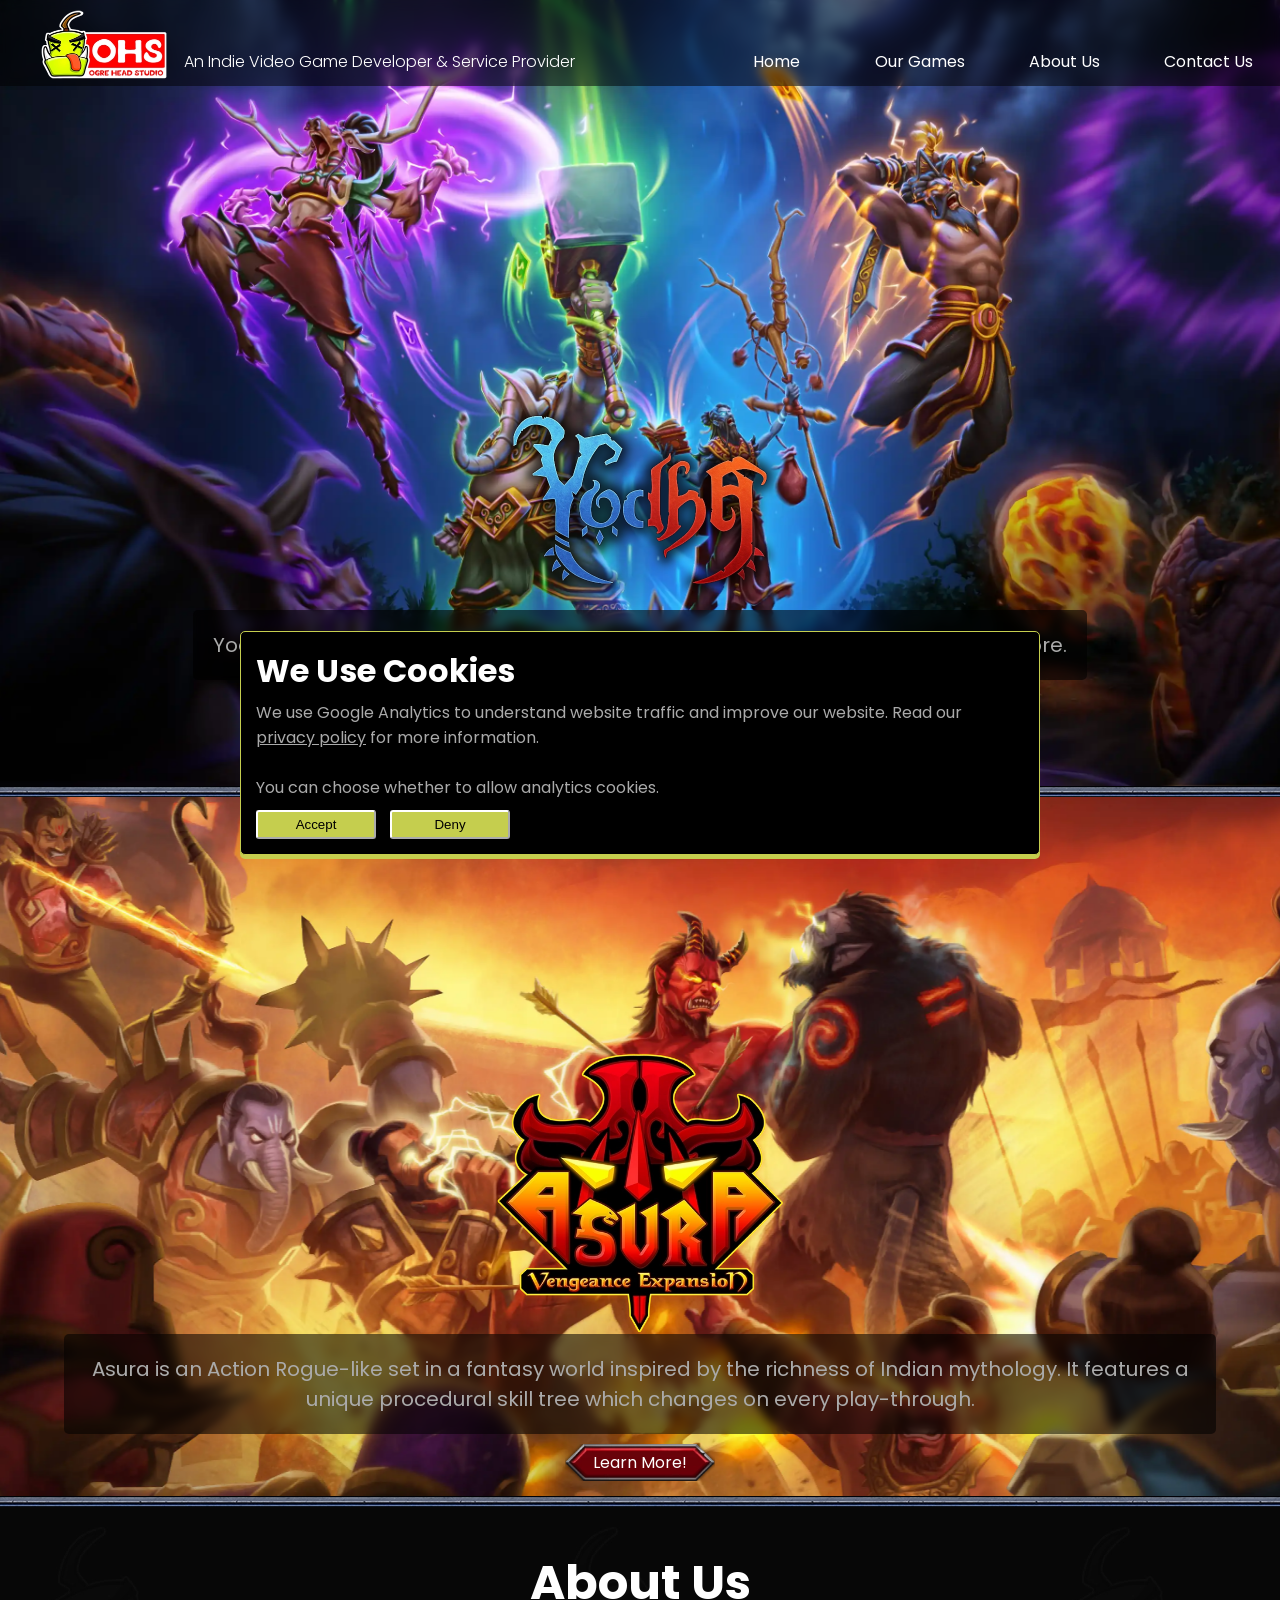
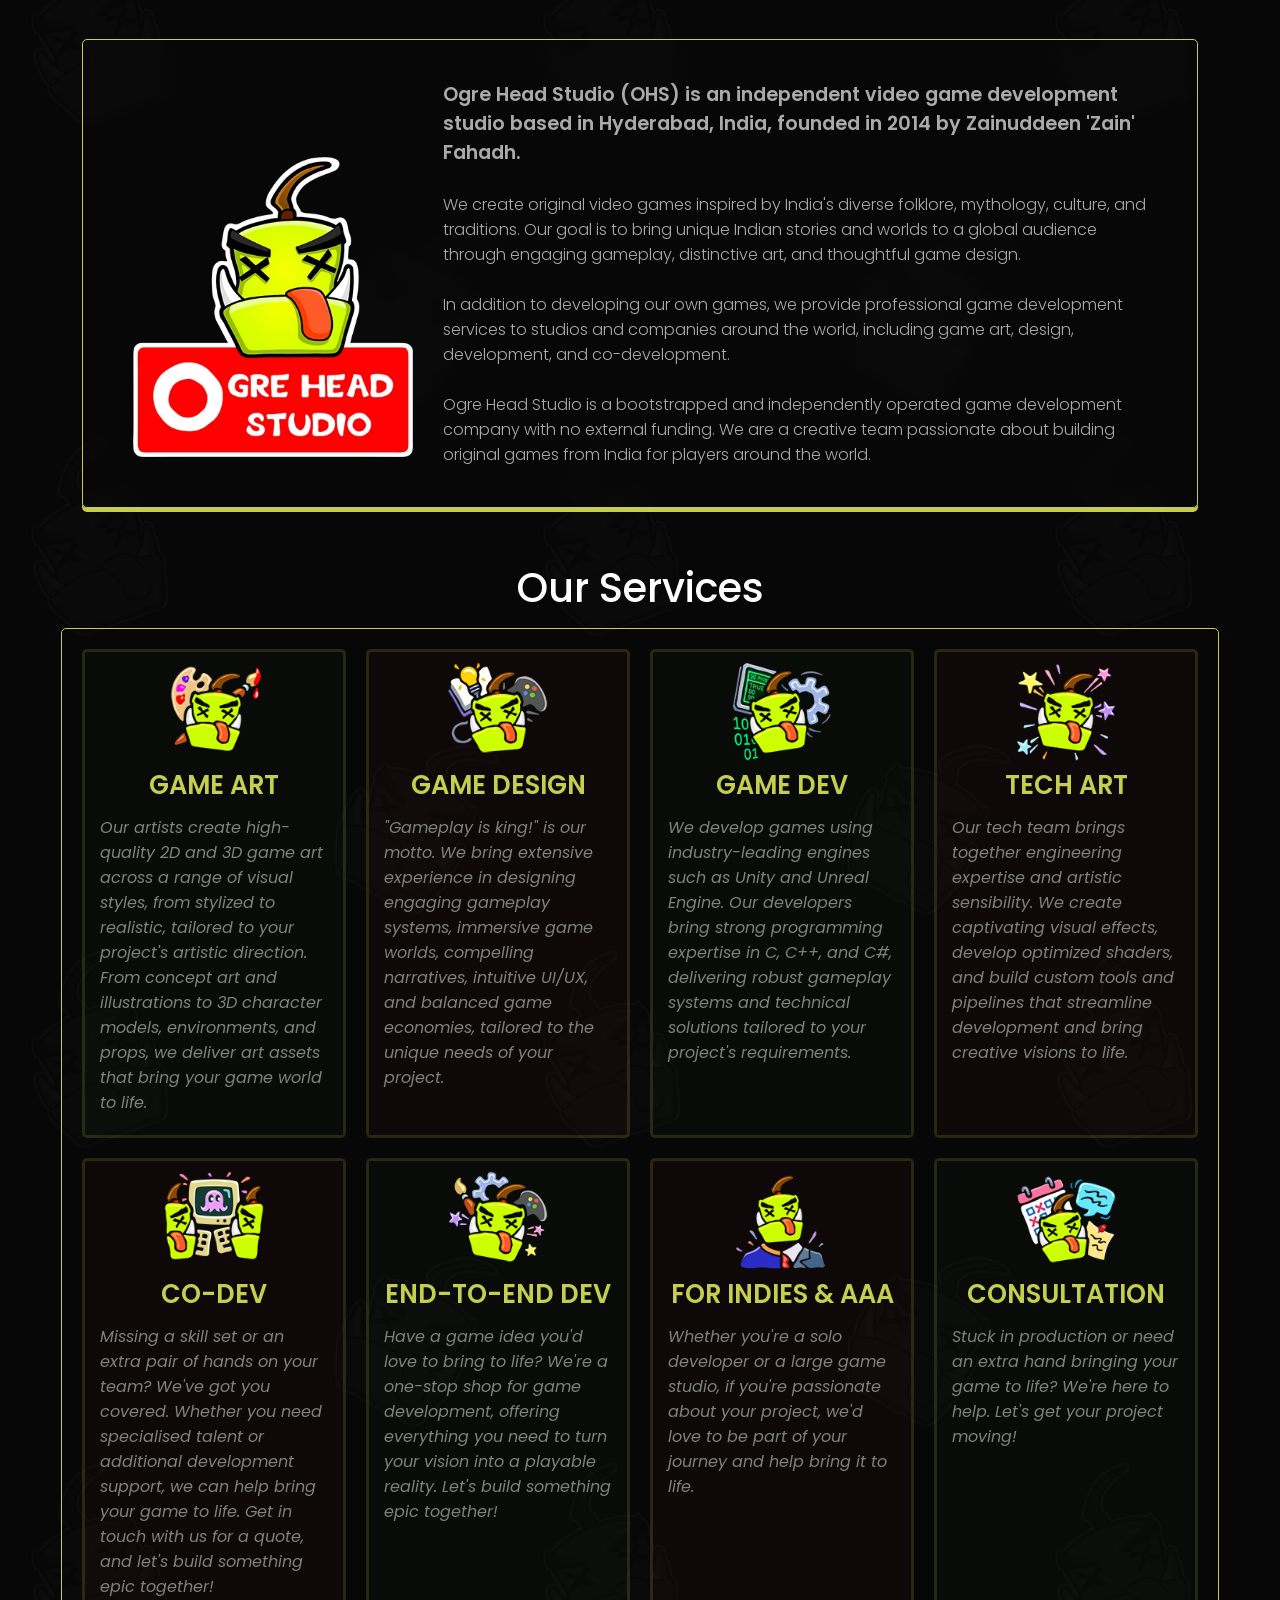
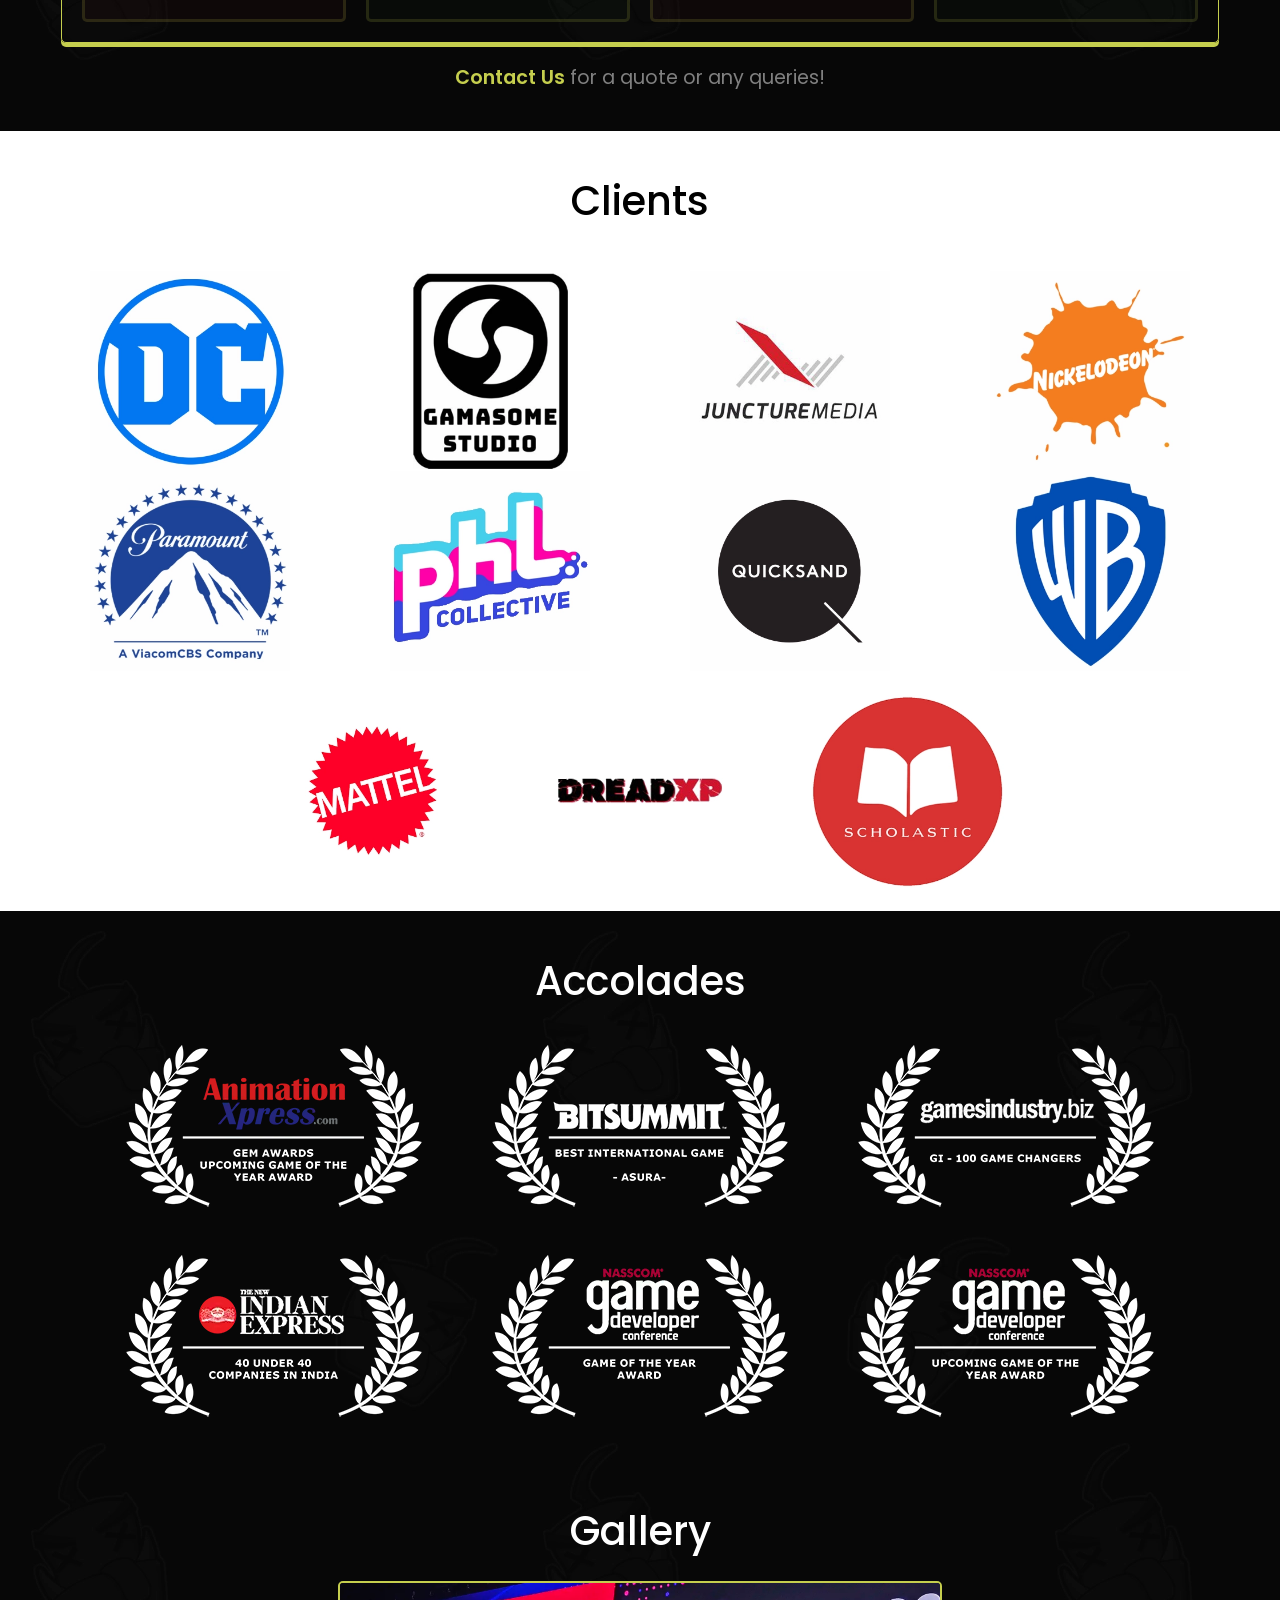
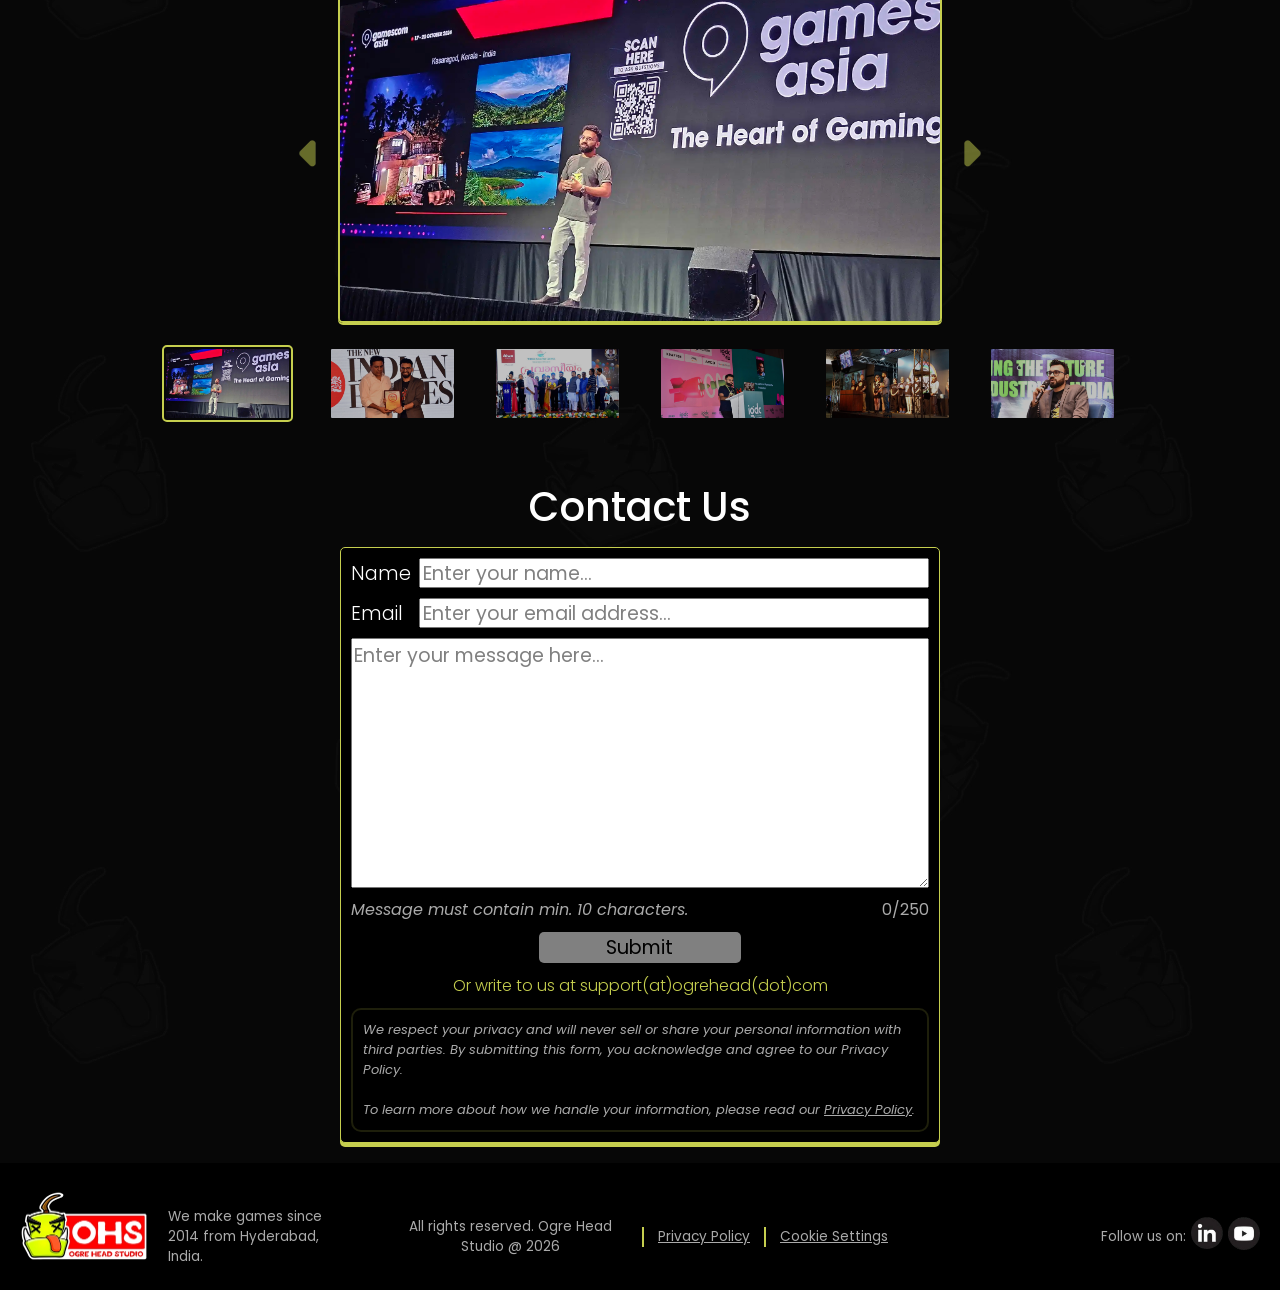
<file: index.html>
<!DOCTYPE html>
<html lang="en">

<head>
    <meta charset="UTF-8">
    <meta name="viewport" content="width=device-width, initial-scale=1.0">

    <title>Ogre Head Studio | Indie Video Game Developer & Service Provider</title>
    <meta name="description"
        content="Ogre Head Studio is an indie video game developer and service provider based in Hyderabad, India, making games inspired by Indian folklore">

    <meta name="author" content="Ogre Head Studio">

    <meta name="keywords"
        content=" indie, video game company, game art, game design, co-dev, game development, video game service">

    <meta property="og:type" content="website">
    <meta property="og:title" content="Ogre Head Studio">
    <meta property="og:site_name" content="Ogre Head Studio">
    <meta property="og:description"
        content="Indie video game developer and service provider creating games inspired by Indian folklore.">
    <meta property="og:image" content="https://www.ogrehead.com/images/webPreview.webp">
    <meta property="og:url" content="https://www.ogrehead.com">

    <link rel="icon" type="image/x-icon" href="images/favicon.ico">

    <link rel="stylesheet" href="style.css">

    <script src="script.js" defer></script>
    <script src="common.js" defer></script>
    <script src="form.js" defer></script>

    <link rel="preconnect" href="https://fonts.googleapis.com">
    <link rel="preconnect" href="https://fonts.gstatic.com" crossorigin>

    <link
        href="https://fonts.googleapis.com/css2?family=Poppins:ital,wght@0,100;0,200;0,300;0,400;0,500;0,600;0,700;0,800;0,900;1,100;1,200;1,300;1,400;1,500;1,600;1,700;1,800;1,900&display=swap"
        rel="stylesheet">

    <link rel="preload" href="./images/AsuraVengeancePoster.webp" as="image" media="(min-width: 781px)"
        fetchpriority="high">
    <link rel="preload" href="./images/AsuraPosterMobile.webp" as="image" media="(max-width: 780px)"
        fetchpriority="high">

    <link rel="preload" href="./images/YodhaBattlePoster.webp" as="image" media="(min-width: 781px)"
        fetchpriority="high">
    <link rel="preload" href="./images/YodhaPosterMobile.webp" as="image" media="(max-width: 780px)"
        fetchpriority="high">

    <link rel="preload" href="./images/metalBorder.webp" as="image" fetchpriority="high">

</head>


<body>

    <div id="consentFormContainer">
        <h1 id="consentFormHeader">We Use Cookies</h1>

        <p id="consentFormDescription"> We use Google Analytics to understand website traffic and improve our website. Read our
            <a href="privacyPolicy.html">privacy policy</a> for more information. 
            <br><br>
            You can choose whether to allow analytics cookies.
        </p>

        <button id="consentFormAcceptButton">Accept</button>
        <button id="consentFormDenyButton">Deny</button>
    </div>

    <div id="overlay"> </div>

<nav>
    <div id="navBar">
        <div id="navBarLeft">
            <a href="index.html">
                <img id="navBarOhsLogo" src="images/OgreHeadStudioHorizontalLogoColor128.webp"
                    alt="logo of Ogre Head Studio">
            </a>
    
            <h1 id="navBarLogoSubtitle"> An Indie Video Game Developer & Service Provider </h1>
        </div>
    <div id="navBarRight">
        <div class="navBarButtons">
            <div class="navBarText"> <a href="index.html">Home</a>
                <div class="navBarButtonUnderline"></div>
            </div>
        </div>

        <div class="navBarButtons">
            <div id="ourGamesNavButton">
                <div class="navBarText">Our Games
                    <div class="navBarButtonUnderline"></div>
        
                    <div id="gameNavDropDown">

                        <div id="gameNavDropDownTextContainer">
                            <p id="gameNavDropDownText"><a href="#gameYodha">Yodha</a></p>
                        </div>
        
                        <div id="gameNavDropDownTextContainer">
                            <p id="gameNavDropDownText"><a href="asura.html">Asura</a></p>
                        </div>

                    </div>
                </div>
            </div>
        </div>

        <div class="navBarButtons">
            <div id="aboutUsNavButton">
                <div class="navBarText">
                    <a href="#aboutUsSection">About Us</a>
                    <div class="navBarButtonUnderline"></div>
                    <div id="aboutUsNavDropDown">
                        <div id="gameNavDropDownTextContainer">
                            <p id="gameNavDropDownText"><a href="#servicesSection">Services</a></p>
                        </div>

                        <div id="gameNavDropDownTextContainer">
                            <p id="gameNavDropDownText"><a href="#trustedPartnerSection">Clients</a></p>
                        </div>
        
                        <div id="gameNavDropDownTextContainer">
                            <p id="gameNavDropDownText"><a href="#accoladesSection">Accolades</a></p>
                        </div>

                        <div id="gameNavDropDownTextContainer">
                            <p id="gameNavDropDownText"><a href="#gallerySection">Gallery</a></p>
                        </div>
                    </div>
                </div>
            </div>
        </div>

        <div class="navBarButtons">

            <div class="navBarText"><a href="#formContainer">Contact Us</a>
                <div class="navBarButtonUnderline"></div>
            </div>
        </div>
    </div>

    <div id="navBarRightMobile">
        <img id="burgerIcon" src="./images/BurgerMenu.webp" alt="a burger menu icon for mobile UI/UX">
        <div id="burgerMenu">
            <div id="burgerMenuClipRect">
                <a href="index.html">
                    <div id="burgerMenuText"> HOME </div>
                </a>

                <a href="#gameYodha">
                    <div id="burgerMenuText">YODHA</div>
                </a>
                <a href="asura.html">
                    <div id="burgerMenuText">ASURA</div>
                </a>
                <a href="#aboutUsSection">
                    <div id="burgerMenuText">ABOUT US</div>
                </a>
                <a href="#servicesSection">
                    <div id="burgerMenuText">SERVICES</div>
                </a>
                <a href="#formContainer">
                    <div id="burgerMenuText">CONTACT US</div>
                </a>
            </div>
        </div>
    </div>
    </div>

    </div>
</nav>

    <div id="gameYodha">
        <div id="gameYodhaLogoBox">
            <img id="gameYodhaLogoImg" src="images/YodhaLogo.webp" alt="Yodha logo">
            <p id="gameDescription"> Yodha is a turn-based deck-builder set in a fantasy world inspired by Indian
                folklore.</p>
            <p id="gameDescription"> More information coming soon!</p>
        </div>
    </div>

    <div class="metalBorder">
    </div>
    
    <div id="gameAsura">
        <div id="gameAsuraLogoBox">
            <img id="gameAsuraLogoImg" src="images/AsuraLogo.webp" alt="Asura logo">
    
            <p id="gameDescription"> Asura is an Action Rogue-like set in a fantasy world inspired by the richness of
                Indian
                mythology. It features a unique procedural skill tree which changes on every play-through.</p>
    
            <div id="learnMoreButton">
                <a href="asura.html"><img id="learnMoreButtonImg" src="images/Button01.webp" alt="a red button">
                <p id="learnMoreButtonText">Learn More!</p></a>
            </div>
        </div>
    </div>

    <div class="metalBorder">
    </div>
    

    <div id="aboutUsAndServicesSection">
    <div id="aboutUsSection">
        <div>
            <h2 id="homePageHeader">About Us</h2>
        </div>
    
        <div id="aboutUsGrid">
            <img id="aboutUsOhsLogo" src="images/OgreHeadStudioLogoAboutUs.webp" alt="a logo of ogre head studio">
            <p id="aboutUsDescription">
                <span id="aboutUsDescriptionMain">Ogre Head Studio (OHS) is an independent video game development studio based in Hyderabad, India, founded in 2014 by Zainuddeen 'Zain' Fahadh.</span>
                <br><br>
We create original video games inspired by India's diverse folklore, mythology, culture, and traditions. Our goal is to bring unique Indian stories and worlds to a global audience through engaging gameplay, distinctive art, and thoughtful game design.
                <br><br>
In addition to developing our own games, we provide professional game development services to studios and companies around the world, including game art, design, development, and co-development.
                <br><br>
Ogre Head Studio is a bootstrapped and independently operated game development company with no external funding. We are a creative team passionate about building original games from India for players around the world.
            </p>
        </div>
    </div>

    <div id="servicesSection">
        <div>
            <h2 id="homePageSubHeader">Our Services</h2>
        </div>
    
        <div id="servicesGrid">
            <div id="servicesGridContent" class="color01">
                <img id="servicesGridContentImg" src="images/ServicesIconGameArt.webp" alt="game art services icon with Ogre Head logo">

                <h3 id="servicesGridContentHeader">GAME ART</h3>
                <p id="servicesGridContentDescription">
                    Our artists create high-quality 2D and 3D game art across a range of visual styles, from stylized to realistic, 
                    tailored to your project's artistic direction. From concept art and illustrations to 3D character models, environments, and props, we deliver art assets that bring your game world to life.
                </p>
                </div>

            <div id="servicesGridContent" class="color02">
                <img id="servicesGridContentImg" src="images/ServicesIconGameDesign.webp" alt="game design services icon with Ogre Head logo">
                <h3 id="servicesGridContentHeader">GAME DESIGN</h3>
                <p id="servicesGridContentDescription">
                    "Gameplay is king!" is our motto. We bring extensive experience in designing engaging gameplay 
                    systems, immersive game worlds, compelling narratives, intuitive UI/UX, and balanced game economies, 
                    tailored to the unique needs of your project.
                </p>
                </div>
    
            <div id="servicesGridContent" class="color01">
                <img id="servicesGridContentImg" src="images/ServicesIconGameDevelopment.webp"
                    alt="Game development services icon with Ogre Head logo">
                <h3 id="servicesGridContentHeader">GAME DEV</h3>
                <p id="servicesGridContentDescription">
                    We develop games using industry-leading engines such as Unity and Unreal Engine. Our developers bring 
                    strong programming expertise in C, C++, and C#, delivering robust gameplay systems and technical 
                    solutions tailored to your project's requirements.
                </p>
            </div>
    
            <div id="servicesGridContent" class="color02">
                <img id="servicesGridContentImg" src="images/ServicesIconTechArt.webp" alt="Game tech art services icon with Ogre Head logo">
                <h3 id="servicesGridContentHeader">TECH ART</h3>
                <p id="servicesGridContentDescription">
                    Our tech team brings together engineering expertise and artistic sensibility. We create captivating 
                    visual effects, develop optimized shaders, and build custom tools and pipelines that streamline 
                    development and bring creative visions to life.
                </p>
            </div>
    
            <div id="servicesGridContent" class="color02">
                <img id="servicesGridContentImg" src="images/ServicesIconCodevelopment.webp" alt="Game co development services icon with Ogre Head logo">
                <h3 id="servicesGridContentHeader">CO-DEV</h3>
                <p id="servicesGridContentDescription">
                    Missing a skill set or an extra pair of hands on your team? We've got you covered. Whether you need 
                    specialised talent or additional development support, we can help bring your game to life. Get in 
                    touch with us for a quote, and let's build something epic together!
</p>
            </div>
    
            <div id="servicesGridContent" class="color01">
                <img id="servicesGridContentImg" src="images/ServicesIconEndtoEndDevelopment.webp" alt="Game end to end development services icon with Ogre Head logo" >
                <h3 id="servicesGridContentHeader">END-TO-END DEV</h3>
                <p id="servicesGridContentDescription">
                    Have a game idea you'd love to bring to life? We're a one-stop shop for game development, offering 
                    everything you need to turn your vision into a playable reality. Let's build something epic together!
                </p>
            </div>
    
            <div id="servicesGridContent" class="color02">
                <img id="servicesGridContentImg" src="images/ServicesIconForIndiesAndAAA.webp"
                    alt="An indies to AAA development services icon with Ogre Head logo">
                <h3 id="servicesGridContentHeader">FOR INDIES & AAA</h3>
                <p id="servicesGridContentDescription">
                    Whether you're a solo developer or a large game studio, if you're passionate about your project, 
                    we'd love to be part of your journey and help bring it to life.
                    </p>
                </div>
            <div id="servicesGridContent" class="color01">
                <img id="servicesGridContentImg" src="images/ServicesIconConsultation.webp" alt="Game services consultation icon with Ogre Head logo">
                <h3 id="servicesGridContentHeader">CONSULTATION</h3>
                <p id="servicesGridContentDescription">
                    Stuck in production or need an extra hand bringing your game to life? We're here to help. 
                    Let's get your project moving!
                </p>
            </div>
        </div>

<div id="servicesContactUs">
    <p id="servicesContactUsText"> <a id="servicesContactUsLink" href="#contactUsForm">Contact Us</a> for a quote or any queries!</p>
</div>
    </div>
</div>
    
    <div id="trustedPartnerSection">

        <div id="trustedPartnerSubheader">Clients</div>
    
        <div id="trustedPartnersGrid">
            <img id="trustedPartnersImg" src="images/LogoDC.webp" alt="DC logo">
            <img id="trustedPartnersImg" src="images/LogoGamasome.webp" alt="Gamesome logo">
            <img id="trustedPartnersImg" src="images/LogoJunctureMedia.webp" alt="Juncture media logo">
            <img id="trustedPartnersImg" src="images/LogoNick.webp" alt="Nicklodeon logo">
            <img id="trustedPartnersImg" src="images/LogoParamount.webp" alt="Paramount logo">
            <img id="trustedPartnersImg" src="images/LogoPHL.webp" alt="PHL logo">
            <img id="trustedPartnersImg" src="images/LogoQuickSand.webp"alt="Quicksand logo" >
            <img id="trustedPartnersImg" src="images/LogoWB.webp" alt="WB or Warner brothers logo">
        </div>
        <div id="trustedPartnersGrid02">
            <img id="trustedPartnersImg" src="images/LogoMattel.webp" alt="Mattel logo">
            <img id="trustedPartnersImg" src="images/LogoDreadXp.webp" alt="Dread Xp logo">
            <img id="trustedPartnersImg" src="images/LogoScholastic.webp" alt="Scholastic logo">
        </div>
    
    </div>

    <div id="aboutUsAndServicesSection">
    
    <div id="accoladesSection">
        <div id="homePageSubHeader">Accolades</div>
    
        <div id="awardsGrid">
            <img id="accoladesImg" src="images/AwardsAnimationXpress.webp" alt="animation xpress award logo">
            <img id="accoladesImg" src="images/AwardsBitsummit.webp" alt="Bits Summit award logo">
            <img id="accoladesImg" src="images/AwardsGameIndustryBiz.webp" alt="Game Industry Biz award logo">
            <img id="accoladesImg" src="images/AwardsIndianExpress.webp" alt="Indian Express award logo">
            <img id="accoladesImg" src="images/AwardsNasscomGOTY.webp" alt="Nasscom Game Of The Year award logo">
            <img id="accoladesImg" src="images/AwardsNasscomUpcoming.webp" alt="Nasscom Upcoming Game of the Year award logo">
        </div>
    
    </div>
    <div id="gallerySection">
        <div id="homePageSubHeader">Gallery</div>
    
        <div id="galleryCarouselMainPicGrid">
            <div id="galleryLeftArrow">
                <img src="images/arrowLeft.webp" class="arrowImage">
            </div>
        
            <div id="galleryCarouselMainPicContainer">
              <a id="galleryMainPicLink" href="images/Gallery01.webp" target="_blank"><img id="galleryMainPic" src="images/Gallery01.webp" alt="a picture of Zain, the founder of Ogre Head Studio, speaking on stage at Gamescom Asia 2024"></a>
            </div>
        
            <div id="galleryRightArrow">
                <img src="images/arrowRight.webp" class="arrowImage">
            </div>
        </div>

        <div id="galleryCarouselContainer">
            <img id="gallerySlidePic" src="images/Gallery01.webp" alt="a picture of Zain, the founder of Ogre Head Studio, speaking on stage at Gamescom Asia 2024">
            <img id="gallerySlidePic" src="images/Gallery02.webp" alt="a picture of Zain, the founder of Ogre Head Studio, receiving the Indian Express Award from former IT minister, Kalvakuntla Taraka Rama Rao also known as KTR.">
            <img id="gallerySlidePic" src="images/Gallery03.webp" alt="a picture of Zain, the founder of Ogre Head Studio, receiving award from world malayali council.">
            <img id="gallerySlidePic" src="images/Gallery04.webp" alt="a picture of Zain, the founder of Ogre Head Studio, speaking at IGDC 2024.">
            <img id="gallerySlidePic" src="images/Gallery05.webp" alt="a picture of Zain, the founder of Ogre Head Studio, at Bit Summit, Japan.">
            <img id="gallerySlidePic" src="images/Gallery06.webp" alt="a picture of Zain, the founder of Ogre Head Studio, giving a speech.">
        </div>

        <div id="galleryCarouselContainerMobile">
            <a href="images/Gallery01.webp"><img id="gallerySlidePic" src="images/Gallery01.webp" alt="a picture of Zain, the founder of Ogre Head Studio, speaking on stage at Gamescom Asia 2024"></a>
            <a href="images/Gallery02.webp"><img id="gallerySlidePic" src="images/Gallery02.webp" alt="a picture of Zain, the founder of Ogre Head Studio, receiving the Indian Express Award from former IT minister, Kalvakuntla Taraka Rama Rao also known as KTR."></a>
            <a href="images/Gallery03.webp"><img id="gallerySlidePic" src="images/Gallery03.webp" alt="a picture of Zain, the founder of Ogre Head Studio, receiving award from world malayali council."></a>
            <a href="images/Gallery04.webp"><img id="gallerySlidePic" src="images/Gallery04.webp" alt="a picture of Zain, the founder of Ogre Head Studio, speaking at IGDC 2024."></a>
            <a href="images/Gallery05.webp"><img id="gallerySlidePic" src="images/Gallery05.webp" alt="a picture of Zain, the founder of Ogre Head Studio, at Bit Summit, Japan."></a>
            <a href="images/Gallery06.webp"><img id="gallerySlidePic" src="images/Gallery06.webp" alt="a picture of Zain, the founder of Ogre Head Studio, giving a speech."></a>
        </div>

        </div>


    <div id="formContainer">
        <div id="homePageSubHeader">Contact Us</div>

        <form id="contactUsForm" action="https://api.web3forms.com/submit" method="POST">
            <input type="hidden" name="access_key" value="3f07eddd-11ec-4a10-9c24-9403abccec3f">

            <div id="formGrid">
                <label for="formName">Name</label>
                <input type="text" id="formName" name="name" value="Enter your name..." required>
        
                <label for="formEmail">Email</label>
                <input type="email" id="formEmail" name="email" value="email@youremail.com" required>
            </div>
        
            <textarea id="formMessage" name="message" rows="4" cols="50">Enter your message here...</textarea><br>
        
            <div id="formMessageTextContent">
                <div id="formNotificationMsg">Message must contain min. 25 characters...</div>
                <div id="formMessageCount">0/250</div>
            </div>
        
            <div id="buttonColumn">
                <button id="formSubmitButton" type="button">Submit</button>
            </div>
        
            <div id="formSubtitle">Or write to us at support(at)ogrehead(dot)com</div>
            <div id="formPrivacyNotice">
                We respect your privacy and will never sell or share your personal information with third parties. 
                By submitting this form, you acknowledge and agree to our Privacy Policy. 
                <br><br>
                To learn more about how we handle your information, please read our <a href="privacyPolicy.html">Privacy Policy</a>.
            </div>
        </form>
    </div>
</div>

    <footer>
        <div id="footerContainer">
            <div id="footerLogoContainer">

                <a href="index.html">
                    <img id="footerImg" src="images/OgreHeadStudioHorizontalLogoColor128.webp"
                        alt="An Ogre Head Studio logo with horizontal design">
                </a>

                <p id="footerDescription">We make games since 2014 from Hyderabad, India.</p>
            </div>
            <div id="footerDisclaimer">
                <p id="footerDisclaimerText">All rights reserved. Ogre Head Studio @ 2026</p>

                <span id="footerSeprator"></span>

                <a href="privacyPolicy.html"><p id="footerPrivacyLink">Privacy Policy</p></a>

                <span id="footerSeprator"></span>

                <p id="footerCookieSettings">Cookie Settings</p>
            </div>
            <div id="footerSocialMediaContainer">
                <p>Follow us on:</p>

                <a href="https://www.linkedin.com/company/ogreheadstudio" target="_blank">
                    <img class="socialIcon" src="images/SocialsLinkedIn.webp" alt="LinkedIn social media Icon">
                </a>
                
                <a href="https://www.youtube.com/@ogreheadstudio9254" target="_blank">
                    <img class="socialIcon" src="images/SocialsYoutube.webp" alt="Youtube social media Icon">
                </a>
                
                </div>
        </div>

        <div id="footerContainerMobile">
            <div id="footerSocialMediaContainer">
                <p>Follow us on:</p>

                <a href="https://www.linkedin.com/company/ogreheadstudio" target="_blank">
                    <img class="socialIcon" src="images/SocialsLinkedIn.webp" alt="LinkedIn social media Icon">
                </a>
                
                <a href="https://www.youtube.com/@ogreheadstudio9254" target="_blank">
                    <img class="socialIcon" src="images/SocialsYoutube.webp" alt="Youtube social media Icon">
                </a>
                
            </div>

            <div id="footerDisclaimerTextMobileContainer">
                <div class="footerLinks">
                    <a href="privacyPolicy.html" target="_blank">
                        <p>Read our Privacy Policy</p>
                    </a>
                </div>

                <div class="footerLinks">
                    <p id="footerCookieSettings">Cookie Settings</p>
                </div>

                <p> All rights reserved. Ogre Head Studio @ 2026</p>
            </div>
        </div>
    </footer>

    </body>

    
    </html>
</file>
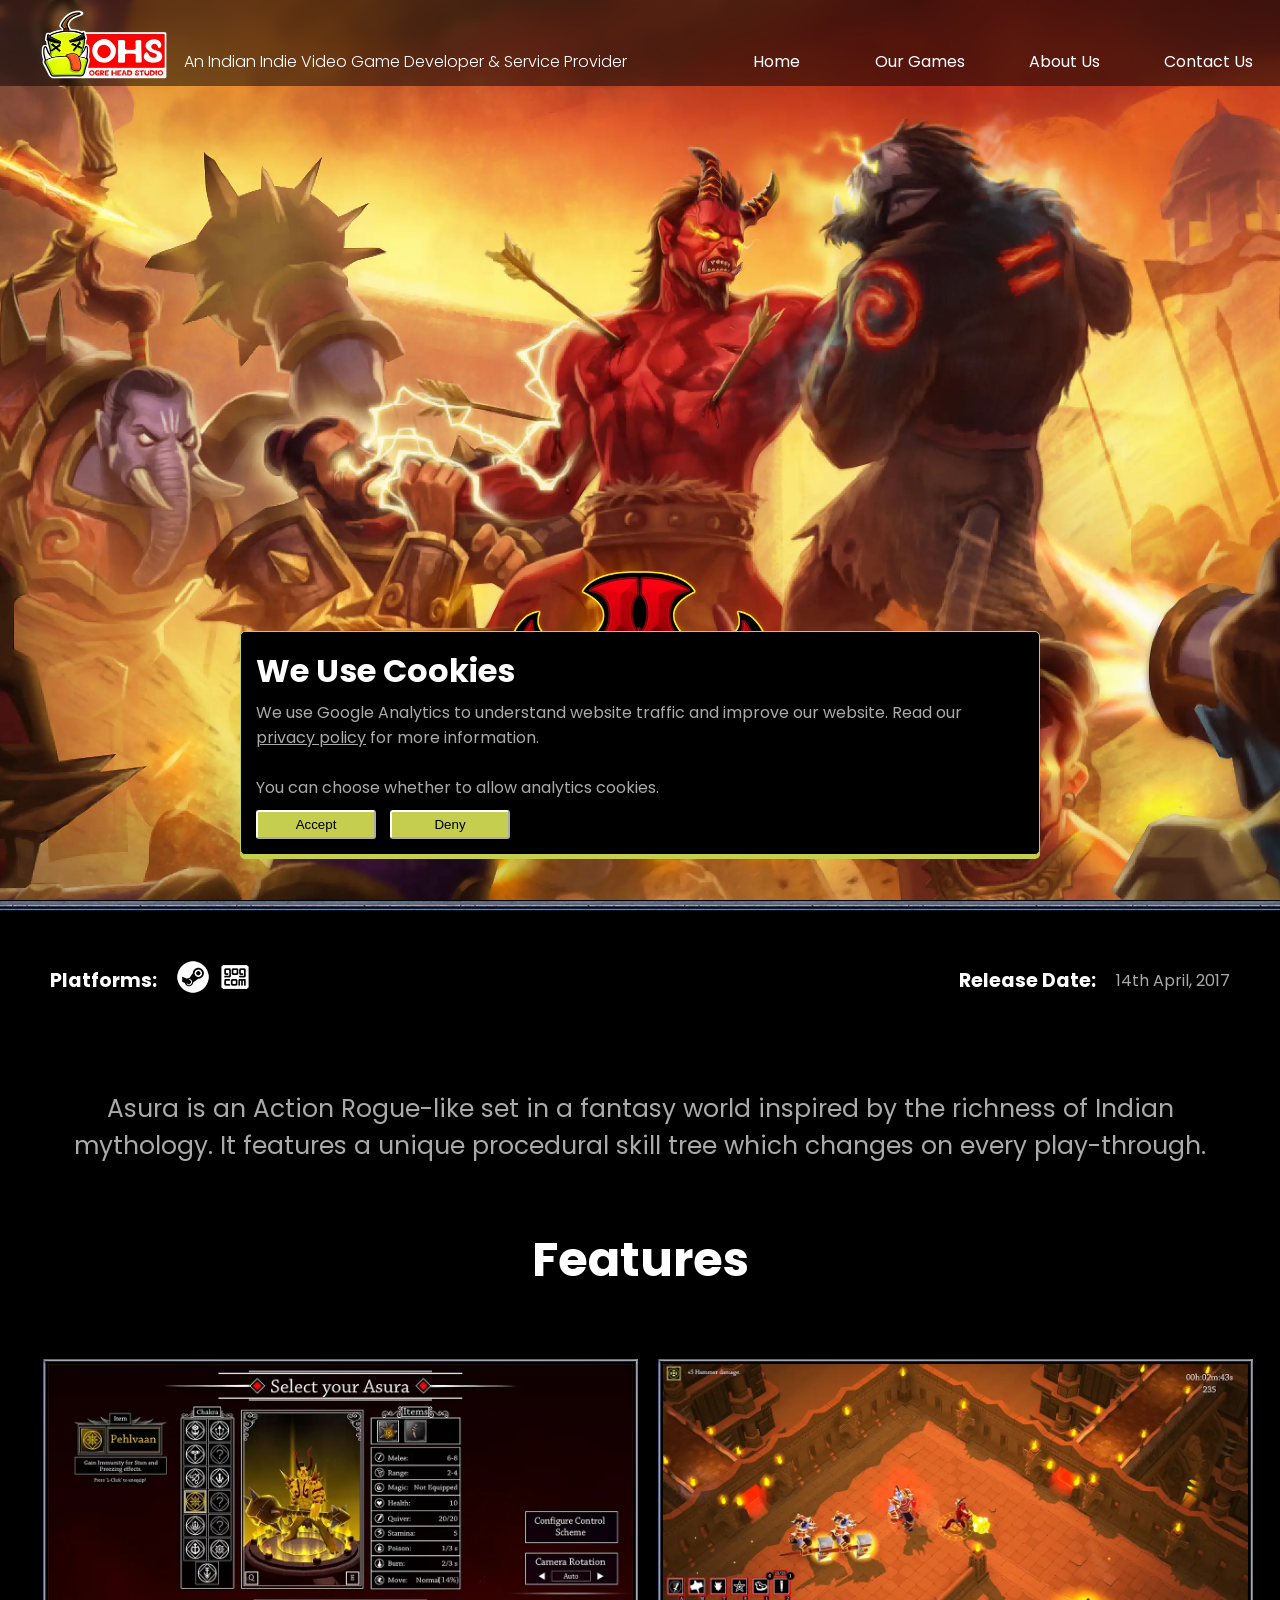
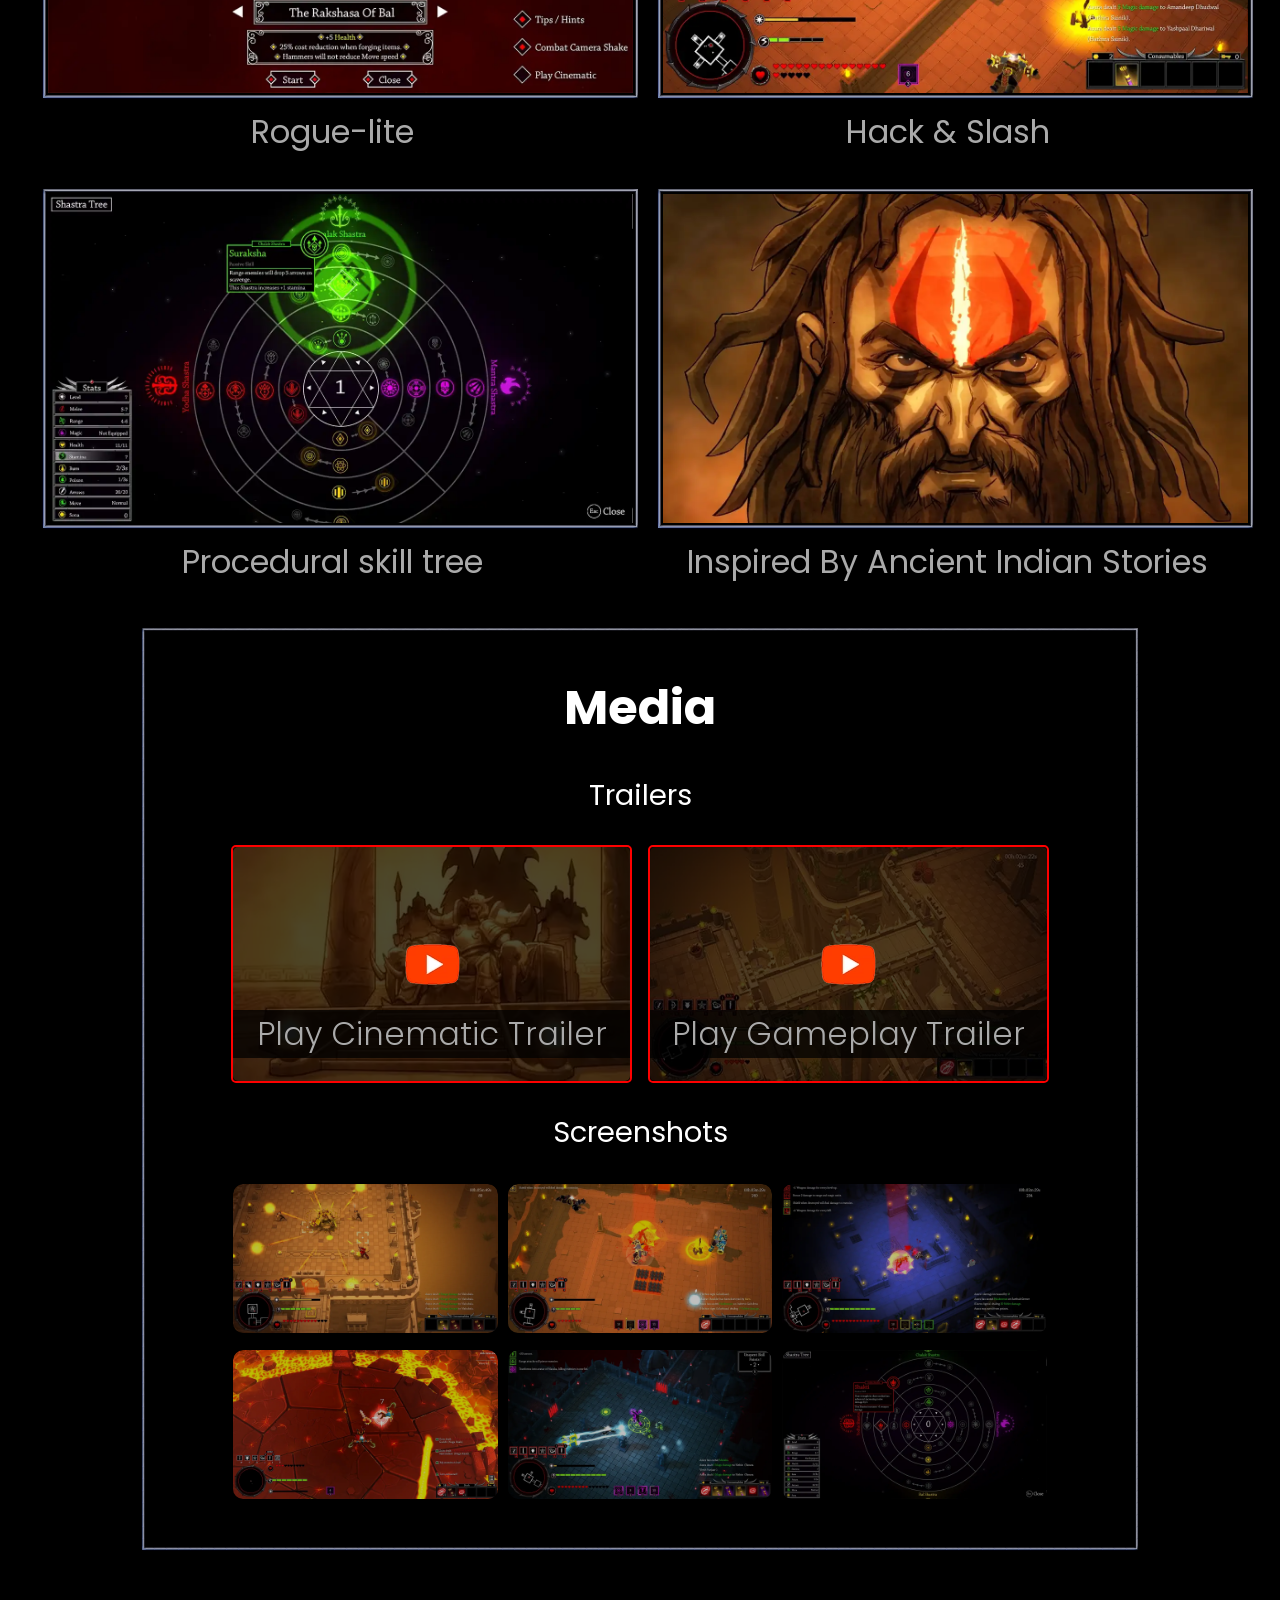
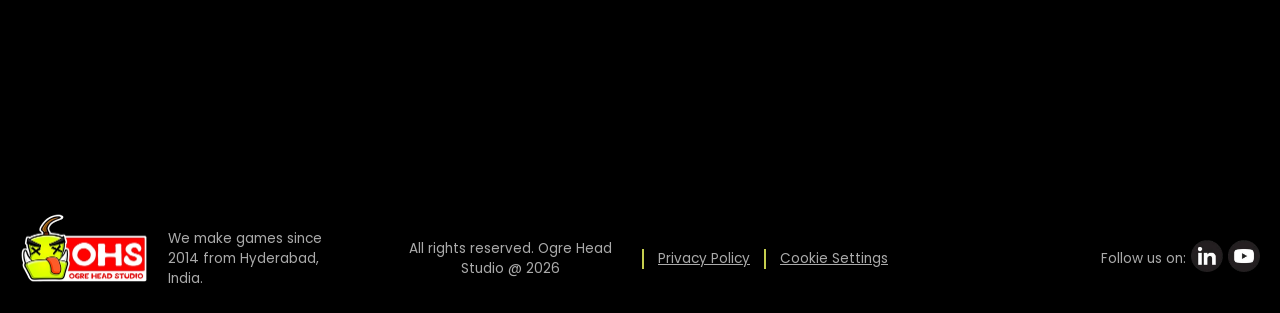
<file: asura.html>
<!DOCTYPE html>
<html lang="en">

<head>
    <meta charset="UTF-8">
    <meta name="viewport" content="width=device-width, initial-scale=1.0">

    <title>Asura - Ogre Head Studio</title>

    <meta name="description" content="Asura is an indie action, roguelike game with procedural skill tree, based in an 
        original fantasy world inspired by Indian foklore and stories. ">

    <meta name="author" content="Ogre Head Studio">

    <meta name="keywords" content=" asura, demon, roguelike, indie, indian, procedural">

    <link rel="icon" type="image/x-icon" href="images/AsuraFavicon.ico">

    <link rel="stylesheet" href="style.css">
    <link rel="stylesheet" href="gamePageStyle.css">

    <script src="common.js" defer></script>
    <script src="gamePage.js" defer></script>

    <link rel="preconnect" href="https://fonts.googleapis.com">
    <link rel="preconnect" href="https://fonts.gstatic.com" crossorigin>

    <link
        href="https://fonts.googleapis.com/css2?family=Poppins:ital,wght@0,100;0,200;0,300;0,400;0,500;0,600;0,700;0,800;0,900;1,100;1,200;1,300;1,400;1,500;1,600;1,700;1,800;1,900&display=swap"
        rel="stylesheet">

    <link rel="preload" href="./images/AsuraVengeancePoster.webp" as="image" fetchpriority="high">

    <link rel="preload" href="./images/metalBorder.webp" as="image" fetchpriority="high">
</head>

<body>

    <div id="consentFormContainer">
        <h1 id="consentFormHeader">We Use Cookies</h1>

        <p id="consentFormDescription"> We use Google Analytics to understand website traffic and improve our website. Read our
            <a href="privacyPolicy.html">privacy policy</a> for more information. 
            <br><br>
            You can choose whether to allow analytics cookies.
        </p>

        <button id="consentFormAcceptButton">Accept</button>
        <button id="consentFormDenyButton">Deny</button>
    </div>

    <div id="overlay"> </div>
    <div id="backgroundColor"></div>
    
    <nav>
        <div id="navBar">
            <div id="navBarLeft">
                <a href="index.html">
                    <img id="navBarOhsLogo" src="images/OgreHeadStudioHorizontalLogoColor128.webp" alt="logo of Ogre Head Studio">
                </a>
    
                <h1 id="navBarLogoSubtitle"> An Indian Indie Video Game Developer & Service Provider </h1>
            </div>
    
            <div id="navBarRight">
                <div class="navBarButtons">
                    <div class="navBarText"> <a href="index.html">Home</a>
                        <div class="navBarButtonUnderline"></div>
                    </div>
                </div>
            
                <div class="navBarButtons">
                    <div id="ourGamesNavButton">
                        <div class="navBarText">Our Games
                            <div class="navBarButtonUnderline"></div>
            
                            <div id="gameNavDropDown">
                                <div id="gameNavDropDownTextContainer">
                                    <p id="gameNavDropDownText"><a href="index.html#gameYodha">Yodha</a></p>
                                </div>
            
                                <div id="gameNavDropDownTextContainer">
                                    <p id="gameNavDropDownText"><a href="index.html#asura">Asura</a></p>
                                </div>
                            </div>
                        </div>
                    </div>
                </div>
            
        <div class="navBarButtons">
            <div id="aboutUsNavButton">
                <div class="navBarText">
                    <a href="index.html#aboutUsSection">About Us</a>
                    <div class="navBarButtonUnderline"></div>
                    <div id="aboutUsNavDropDown">
                        <div id="gameNavDropDownTextContainer">
                            <p id="gameNavDropDownText"><a href="index.html#servicesSection">Services</a></p>
                        </div>
        
                        <div id="gameNavDropDownTextContainer">
                            <p id="gameNavDropDownText"><a href="index.html#trustedPartnerSection">Clients</a></p>
                        </div>
        
                        <div id="gameNavDropDownTextContainer">
                            <p id="gameNavDropDownText"><a href="index.html#accoladesSection">Accolades</a></p>
                        </div>
        
                        <div id="gameNavDropDownTextContainer">
                            <p id="gameNavDropDownText"><a href="index.html#gallerySection">Gallery</a></p>
                        </div>
                    </div>
                </div>
            </div>
        </div>

        <div class="navBarButtons">
            <div class="navBarText"><a href="index.html#formContainer">Contact Us</a>
                <div class="navBarButtonUnderline"></div>
            </div>
        </div>
        </div>
        
        <div id="navBarRightMobile">
            <img id="burgerIcon" src="./images/BurgerMenu.webp">
            <div id="burgerMenu">
                    <div id="burgerMenuClipRect">
                        <a href="index.html">
                            <div id="burgerMenuText"> HOME </div>
                        </a>
    
                        <a href="index.html#gameYodha">
                            <div id="burgerMenuText">YODHA</div>
                        </a>
    
                        <a href="asura.html">
                            <div id="burgerMenuText">ASURA</div>
                        </a>
    
                        <a href="index.html#aboutUsSection">
                            <div id="burgerMenuText">ABOUT US</div>
                        </a>
    
                        <a href="index.html#servicesSection">
                            <div id="burgerMenuText">SERVICES</div>
                        </a>
    
                        <a href="index.html#formContainer">
                            <div id="burgerMenuText">CONTACT US</div>
                        </a>
                    </div>
                </div>
            </div>
        </div>
    
        </div>
    </nav>
    
    <div id="gamePageHeader">
        <!-- <div id="gamePagePoster">
            <img src="images/AsuraVengeancePoster.webp">
        </div> -->
        <div id="gameLogo"><img src="images/AsuraLogo.webp"></div>
    </div>
    <div class="metalBorder">
    </div>

        <div id="gamePageInfo">
            <div id="platformAndReleaseDate">
            <div id="platformContainer">
                <div id="prHeader">Platforms:</div>
                <div id="platformIcons">
                    <a href="https://store.steampowered.com/app/524640/">
                        <img src="images/IconPlatformSteam.webp" alt="steam icon">
                    </a>
                    <a href="https://www.gog.com/en/game/asura" >
                        <img src="images/IconPlatformGog.webp" alt="gog icon">
                    </a>
                </div>
            </div>
    
            <div id="releaseDateContainer">
                <div id="prHeader">Release Date:</div>
                <div id="releaseDateText"> 14th April, 2017 </div>
            </div>
        </div>
    
    
        <div id="gamePageDescription">
            Asura is an Action Rogue-like set in a fantasy world inspired by the richness of
            Indian mythology. It features a unique procedural skill tree which changes on every play-through.
        </div>
    
        <div id="gamePageFeatureContainer">
            <div id="homePageHeader">Features</div>
            <div id="gamePageFeatureGrid">
                <div class="gamePageFeatureGridItem">
                    <img class="featureImg" src="images/AsuraChakra.webp" alt="A screenshot of Asura's character selection screen.">
                    <div class="featureText">Rogue-lite</div>
                </div>

                <div class="gamePageFeatureGridItem">
                    <img class="featureImg" src="images/AsuraHackAndSlash.webp" alt="An in-game screenshot of Asura battling the enemies.">
                    <div class="featureText">Hack & Slash</div>
                </div>

                <div class="gamePageFeatureGridItem">
                    <img class="featureImg" src="images/AsuraSkillTree.webp" alt="A screenshot of the procedural skill tree in Asura.">
                    <div class="featureText">Procedural skill tree</div>
                </div>

                <div class="gamePageFeatureGridItem">
                    <img class="featureImg" src="images/AsuraAncientIndianStories.webp" alt="An illustration of the prophet from the cinematic of Asura.">
                    <div class="featureText">Inspired By Ancient Indian Stories</div>
                </div>
            </div>
        </div>
    
        <div id="gamePageMediaContainer">

            <div id="homePageHeader">Media</div>

                <div class="screenshotHeader">Trailers</div>

            <div id="videoGridContainer">

                <div id="videoGridContainerVideo">
                    <a href="https://www.youtube.com/watch?v=5WUmmwzNhpU">
                        <img id="videoScreenshot" src="images/AsuraCinematicTrailer.webp" alt="A thumbnail for Asura Cinematic Trailer">
                        <img id="videoPlayButton" src="images/YoutubePlay.webp" alt="Youtube Play Icon">
                        <p id="videoTitle">Play Cinematic Trailer</p>
                    </a>
                </div>

                <div id="videoGridContainerVideo">
                    <a href="https://www.youtube.com/watch?v=o89jyiRNuvg">
                        <img id="videoScreenshot" src="images/AsuraGameplayTrailer.webp" alt="A thumbnail for Asura Gameplay Trailer">
                        <img id="videoPlayButton" src="images/YoutubePlay.webp" alt="Youtube Play Icon">
                        <p id="videoTitle">Play Gameplay Trailer</p>
                    </a>
                </div>

            </div>
            
            <div class="screenshotSection">

                <div class="screenshotHeader">Screenshots</div>
            <div id="mediaGridContainer">
                <a href="images/AsuraScreenshot01.webp" target="_blank">
                    <div class="hoverablePictureHolder">
                        <img class="hoverablePicture" src="images/AsuraScreenShot01.webp" alt="An in-game screenshot of Asura combating a boss on the fortress">
                    </div>
                </a>
            
                <a href="images/AsuraScreenshot02.webp" target="_blank">
                    <div class="hoverablePictureHolder">
                        <img class="hoverablePicture" src="images/AsuraScreenshot02.webp" alt="An in-game screenshot of Asura combating the Hathira enemies on the fortress">
                    </div>
                </a>
            
                <a href="images/AsuraScreenshot03.webp" target="_blank">
                    <div class="hoverablePictureHolder">
                        <img class="hoverablePicture" src="images/AsuraScreenshot03.webp" alt="An in-game screenshot of Asura combating enemies in level 02">
                    </div>
                </a>
            
                <a href="images/AsuraScreenshot04.webp" target="_blank">
                    <div class="hoverablePictureHolder">
                        <img class="hoverablePicture" src="images/AsuraScreenshot04.webp" alt="An in-game screenshot of Asura combating in the arena.">
                    </div>
                </a>
            
                <a href="images/AsuraScreenshot05.webp" target="_blank">
                    <div class="hoverablePictureHolder">
                        <img class="hoverablePicture" src="images/AsuraScreenshot05.webp" alt="An in-game screenshot of Asura attempting to avoid getting hit by an enemy frost cannon.">
                    </div>
                </a>
            
                <a href="images/AsuraScreenshot06.webp" target="_blank">
                    <div class="hoverablePictureHolder">
                        <img class="hoverablePicture" src="images/AsuraScreenshot06.webp" alt="An screenshot of the procedural skill tree.">
                    </div>
                </a>
                </div>
            </div>

        </div>
    
        <div id="gamePageSteamWidget">
            <iframe src="https://store.steampowered.com/widget/524640/" alt="Asura Steam widget with a buy now button" frameborder="0" width="646" height="190"></iframe>
        </div>

        <div id="gamePageSteamWidgetMobile">
            <iframe src="https://store.steampowered.com/widget/524640/" alt="Asura Steam widget with a buy now button" frameborder="0" width="320" height="190"></iframe>
        </div>
    </div>

    <footer>
        <div id="footerContainer">
            <div id="footerLogoContainer">

                <a href="index.html">
                    <img id="footerImg" src="images/OgreHeadStudioHorizontalLogoColor128.webp"
                        alt="An Ogre Head Studio logo with horizontal design">
                </a>

                <p id="footerDescription">We make games since 2014 from Hyderabad, India.</p>
            </div>
            <div id="footerDisclaimer">
                <p id="footerDisclaimerText">All rights reserved. Ogre Head Studio @ 2026</p>

                <span id="footerSeprator"></span>

                <a href="privacyPolicy.html"><p id="footerPrivacyLink">Privacy Policy</p></a>

                <span id="footerSeprator"></span>

                <p id="footerCookieSettings">Cookie Settings</p>
            </div>
            <div id="footerSocialMediaContainer">
                <p>Follow us on:</p>

                <a href="https://www.linkedin.com/company/ogreheadstudio" target="_blank">
                    <img class="socialIcon" src="images/SocialsLinkedIn.webp" alt="LinkedIn social media Icon">
                </a>
                
                <a href="https://www.youtube.com/@ogreheadstudio9254" target="_blank">
                    <img class="socialIcon" src="images/SocialsYoutube.webp" alt="Youtube social media Icon">
                </a>
                
                </div>
        </div>

        <div id="footerContainerMobile">
            <div id="footerSocialMediaContainer">
                <p>Follow us on:</p>

                <a href="https://www.linkedin.com/company/ogreheadstudio" target="_blank">
                    <img class="socialIcon" src="images/SocialsLinkedIn.webp" alt="LinkedIn social media Icon">
                </a>
                
                <a href="https://www.youtube.com/@ogreheadstudio9254" target="_blank">
                    <img class="socialIcon" src="images/SocialsYoutube.webp" alt="Youtube social media Icon">
                </a>
                
            </div>

            <div id="footerDisclaimerTextMobileContainer">
                <div class="footerLinks">
                    <a href="privacyPolicy.html" target="_blank">
                        <p>Read our Privacy Policy</p>
                    </a>
                </div>

                <div class="footerLinks">
                    <p id="footerCookieSettings">Cookie Settings</p>
                </div>

                <p> All rights reserved. Ogre Head Studio @ 2026</p>
            </div>
        </div>
    </footer>

</body>

</html>
</file>
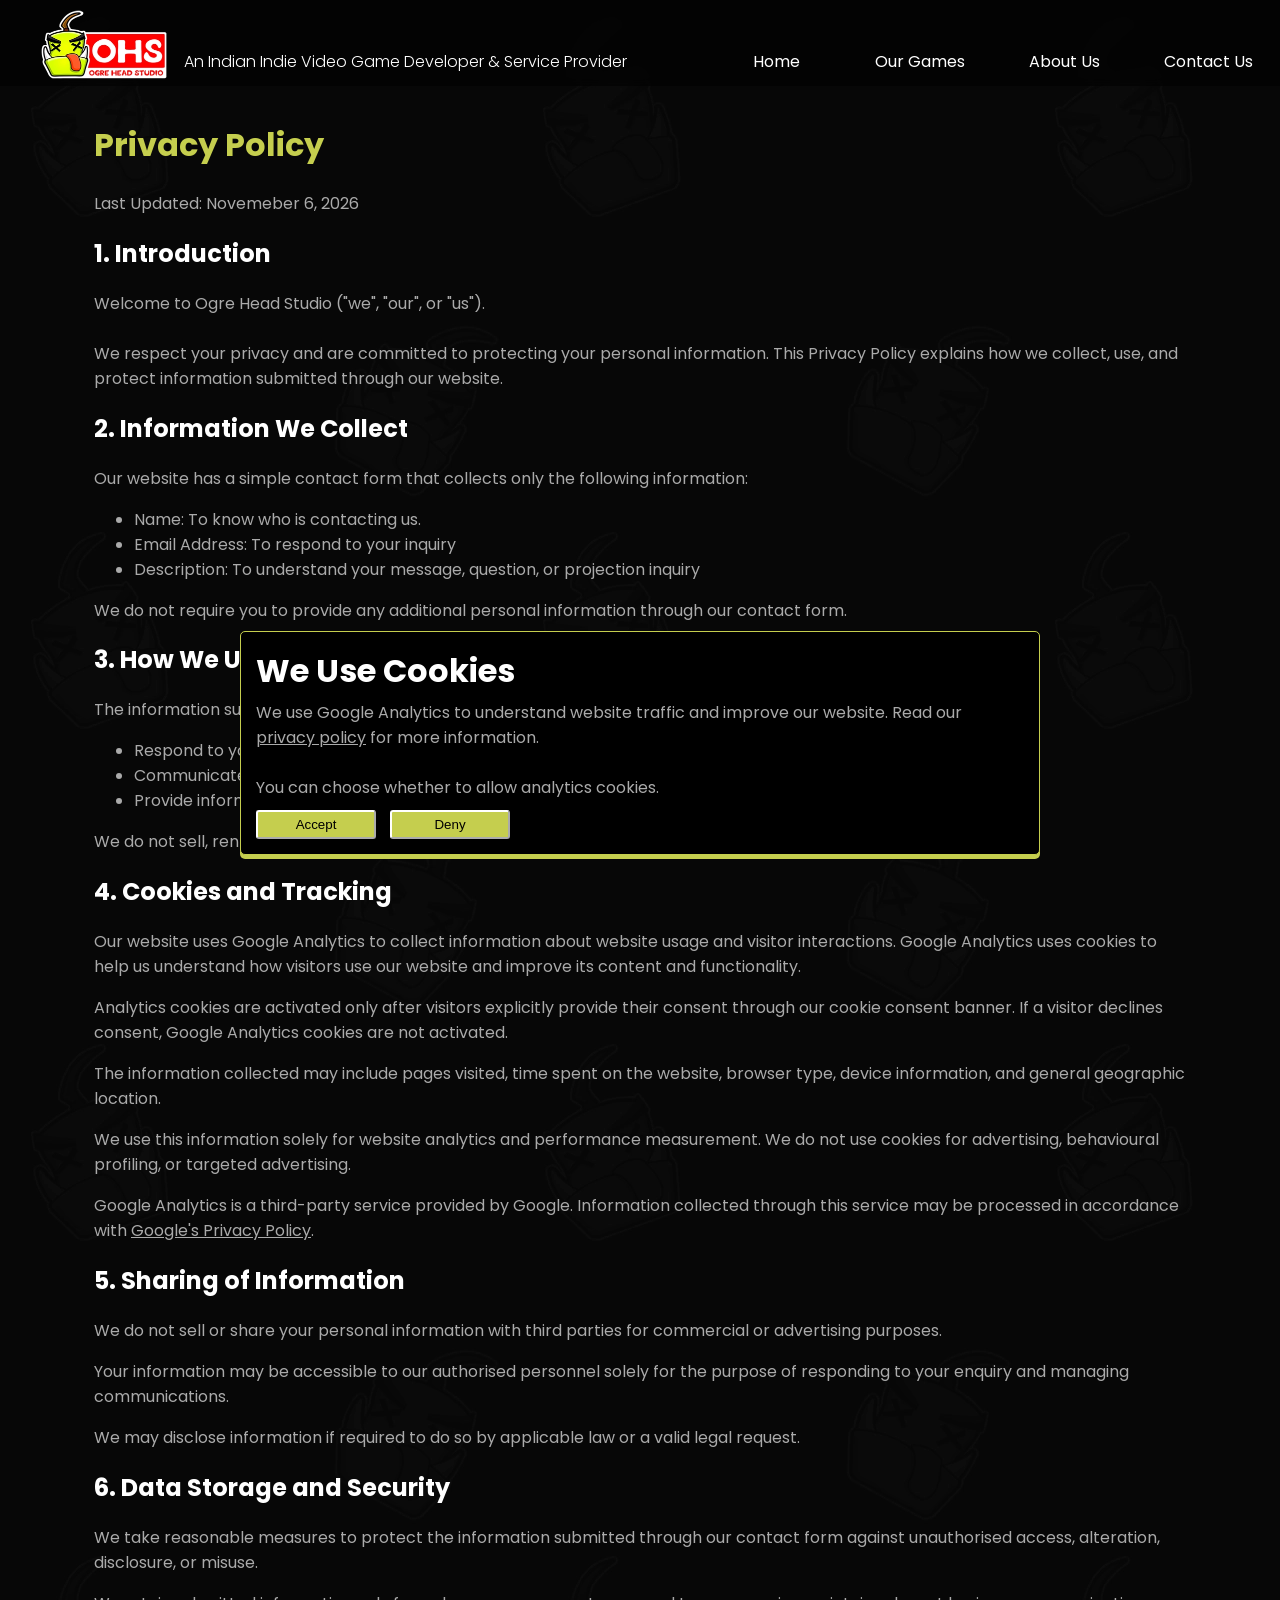
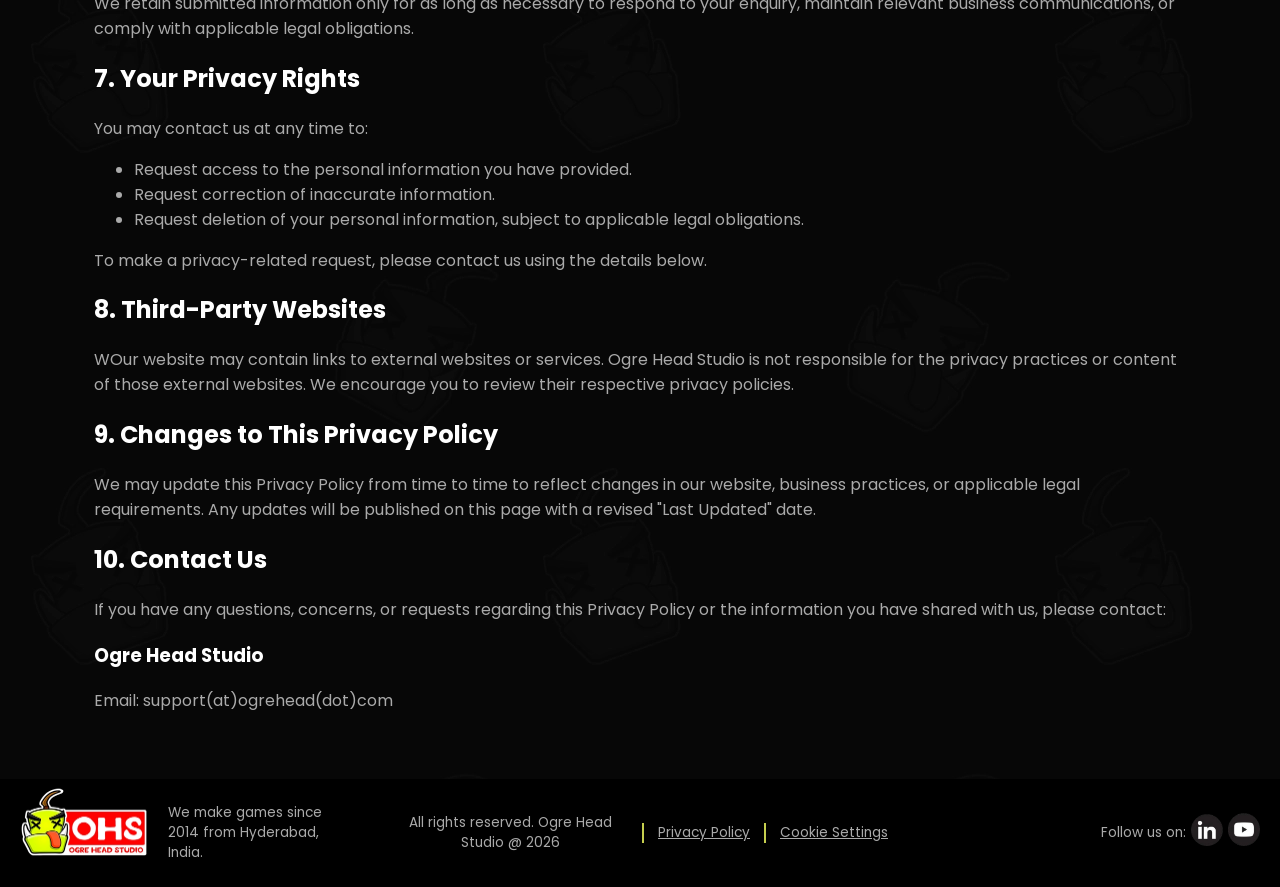
<file: privacyPolicy.html>
<!DOCTYPE html>
<html lang="en">

<head>
    <meta charset="UTF-8">
    <meta name="viewport" content="width=device-width, initial-scale=1.0">

    <title>Privacy Policy - Ogre Head Studio</title>

    <link rel="icon" type="image/x-icon" href="images/favicon.ico">

    <link rel="stylesheet" href="style.css">
    <link rel="stylesheet" href="privacy.css">

    <script src="common.js" defer></script>

    <link rel="preconnect" href="https://fonts.googleapis.com">
    <link rel="preconnect" href="https://fonts.gstatic.com" crossorigin>


    <link
        href="https://fonts.googleapis.com/css2?family=Poppins:ital,wght@0,100;0,200;0,300;0,400;0,500;0,600;0,700;0,800;0,900;1,100;1,200;1,300;1,400;1,500;1,600;1,700;1,800;1,900&display=swap"
        rel="stylesheet">
</head>

<body>

    <div id="consentFormContainer">
        <h1 id="consentFormHeader">We Use Cookies</h1>

        <p id="consentFormDescription"> We use Google Analytics to understand website traffic and improve our website. Read our
            <a href="privacyPolicy.html">privacy policy</a> for more information. 
            <br><br>
            You can choose whether to allow analytics cookies.
        </p>

        <button id="consentFormAcceptButton">Accept</button>
        <button id="consentFormDenyButton">Deny</button>
    </div>

    <div id="overlay"> </div>

    <nav>
        <div id="navBar">
            <div id="navBarLeft">
    
                <a href="index.html">
                    <img id="navBarOhsLogo" src="images/OgreHeadStudioHorizontalLogoColor128.webp" alt="logo of Ogre Head Studio">
                </a>
    
                <h1 id="navBarLogoSubtitle"> An Indian Indie Video Game Developer & Service Provider </h1>
    
            </div>
    
            <div id="navBarRight">
                <div class="navBarButtons">
                    <div class="navBarText"> <a href="index.html">Home</a>
                        <div class="navBarButtonUnderline"></div>
                    </div>
                </div>
    
                <div class="navBarButtons">
                    <div id="ourGamesNavButton">
                        <div class="navBarText"> Our Games

                            <div class="navBarButtonUnderline"></div>
    
                            <div id="gameNavDropDown">
                                <div id="gameNavDropDownTextContainer">
                                    <p id="gameNavDropDownText"><a href="index.html#gameYodha">Yodha</a></p>
                                </div>
    
                                <div id="gameNavDropDownTextContainer">
                                    <p id="gameNavDropDownText"><a href="asura.html">Asura</a></p>
                                </div>
                            </div>
                        </div>
                    </div>
                </div>

        <div class="navBarButtons">
            <div id="aboutUsNavButton">
                <div class="navBarText">
                    <a href="index.html#aboutUsSection">About Us</a>
                    <div class="navBarButtonUnderline"></div>
                    <div id="aboutUsNavDropDown">
                        <div id="gameNavDropDownTextContainer">
                            <p id="gameNavDropDownText"><a href="index.html#servicesSection">Services</a></p>
                        </div>
        
                        <div id="gameNavDropDownTextContainer">
                            <p id="gameNavDropDownText"><a href="index.html#trustedPartnerSection">Clients</a></p>
                        </div>
        
                        <div id="gameNavDropDownTextContainer">
                            <p id="gameNavDropDownText"><a href="index.html#accoladesSection">Accolades</a></p>
                        </div>
        
                        <div id="gameNavDropDownTextContainer">
                            <p id="gameNavDropDownText"><a href="index.html#gallerySection">Gallery</a></p>
                        </div>
                    </div>
                </div>
            </div>
        </div>
    
                <div class="navBarButtons">
                    <div class="navBarText"><a href="index.html#formContainer">Contact Us</a>
                        <div class="navBarButtonUnderline"></div>
                    </div>
                </div>
            </div>
    
            <div id="navBarRightMobile">
                <img id="burgerIcon" src="./images/BurgerMenu.webp" alt="a burger menu icon for mobile UI/UX">
                <div id="burgerMenu">
                    <div id="burgerMenuClipRect">
    
                        <a href="index.html">
                            <div id="burgerMenuText"> HOME </div>
                        </a>
    
                        <a href="index.html#gameYodha">
                            <div id="burgerMenuText">YODHA</div>
                        </a>
                        <a href="asura.html">
                            <div id="burgerMenuText">ASURA</div>
                        </a>
                        <a href="index.html#aboutUsSection">
                            <div id="burgerMenuText">ABOUT US</div>
                        </a>
                        <a href="index.html#servicesSection">
                            <div id="burgerMenuText">SERVICES</div>
                        </a>
                        <a href="index.html#formContainer">
                            <div id="burgerMenuText">CONTACT US</div>
                        </a>
                    </div>
                </div>
            </div>
        </div>
    </nav>

    <div id="privacyPolicyBody">
        <div id="privacyPolicyContainer">

            <div id="privacyPolicyTitle">
                <h1>Privacy Policy</h1>
            </div>

            <div id="privacyPolicyLastUpdated">
                <p>Last Updated: Novemeber 6, 2026</p>
            </div>

            <div id="privacyPolicySubheader">
                <h2>1. Introduction</h2>
            </div>

            <div id="privacyPolicyDescription">
                <p>
                    Welcome to Ogre Head Studio ("we", "our", or "us").
                    <br><br>We respect your privacy and are committed to protecting your personal information.
                    This Privacy Policy explains how we collect, use, and protect information submitted through our
                    website.
                </p>
            </div>
            <div id="privacyPolicySubheader">
                <h2>2. Information We Collect</h2>
            </div>

            <div id="privacyPolicyDescription">
                <p>
                    Our website has a simple contact form that collects only the following information:
                </p>
                <ul>
                    <li>Name: To know who is contacting us.</li>
                    <li>Email Address: To respond to your inquiry</li>
                    <li>Description: To understand your message, question, or projection inquiry</li>
                </ul>
                <p>
                    We do not require you to provide any additional personal information through our contact form.
                </p>
            </div>

            <div id="privacyPolicySubheader">
                <h2>3. How We Use Your Information</h2>
            </div>

            <div id="privacyPolicyDescription">
                <p>
                    The information submitted through our contact form is used solely to:
        </p>
                <ul>
                    <li>Respond to your enquiries and messages.</li>
                    <li>Communicate with you regarding potential projects, collaborations, or business opportunities.
                    </li>
                    <li>Provide information or assistance related to your request.</li>
                </ul>
                <p>
                    We do not sell, rent, trade, or use your personal information for advertising or unrelated marketing
                    purposes.
                </p>
            </div>

            <div id="privacyPolicySubheader">
                <h2>4. Cookies and Tracking</h2>
            </div>

            <div id="privacyPolicyDescription">
                <p>
                    Our website uses Google Analytics to collect information about website usage and visitor interactions. 
                    Google Analytics uses cookies to help us understand how visitors use our website and improve its 
                    content and functionality.
                </p>
                <p>
                    Analytics cookies are activated only after visitors explicitly provide their consent through our 
                    cookie consent banner. If a visitor declines consent, Google Analytics cookies are not activated.
                </p>
                <p>
                    The information collected may include pages visited, time spent on the website, browser type, 
                    device information, and general geographic location.
                </p>
                <p>
                    We use this information solely for website analytics and performance measurement. We do not use 
                    cookies for advertising, behavioural profiling, or targeted advertising.
                </p>
                <p>
                    Google Analytics is a third-party service provided by Google. Information collected through this 
                    service may be processed in accordance with 
                    <a class="link" href="https://policies.google.com/privacy" target="_blank">Google's Privacy Policy</a>.
                </p>
            </div>

            <div id="privacyPolicySubheader">
                <h2>5. Sharing of Information</h2>
            </div>

            <div id="privacyPolicyDescription">
                <p>
                    We do not sell or share your personal information with third parties for commercial or advertising
                    purposes.
                </p>
                <p>
                    Your information may be accessible to our authorised personnel solely for the purpose of responding
                    to your enquiry
                    and managing communications.
                </p>
                <p>
                    We may disclose information if required to do so by applicable law or a valid legal request.
                </p>
            </div>

            <div id="privacyPolicySubheader">
                <h2>6. Data Storage and Security</h2>
            </div>

            <div id="privacyPolicyDescription">
                <p>
                    We take reasonable measures to protect the information submitted through our contact form against unauthorised access, alteration, disclosure, or misuse.
                </p>
                <p>
                    We retain submitted information only for as long as necessary to respond to your enquiry, maintain relevant business communications, or comply with applicable legal obligations.
                </p>
            </div>

        <div id="privacyPolicySubheader">
            <h2>7. Your Privacy Rights</h2>
        </div>
        
        <div id="privacyPolicyDescription">
            <p>
               You may contact us at any time to:
            </p>

            <ul>
                <li>Request access to the personal information you have provided.</li>
                <li>Request correction of inaccurate information.</li>
                <li>Request deletion of your personal information, subject to applicable legal obligations.</li>
            </ul>
            <p>
                To make a privacy-related request, please contact us using the details below.
            </p>
        </div>

<div id="privacyPolicySubheader">
    <h2>8. Third-Party Websites</h2>
</div>

<div id="privacyPolicyDescription">
    <p>
        WOur website may contain links to external websites or services. Ogre Head Studio is not responsible for the privacy practices or content of those external websites. We encourage you to review their respective privacy policies.
    </p>
</div>

<div id="privacyPolicySubheader">
    <h2>9. Changes to This Privacy Policy</h2>
</div>

<div id="privacyPolicyDescription">
    <p>
        We may update this Privacy Policy from time to time to reflect changes in our website, business practices, or applicable legal requirements. Any updates will be published on this page with a revised "Last Updated" date.
    </p>
</div>

<div id="privacyPolicySubheader">
    <h2>10. Contact Us</h2>
</div>

<div id="privacyPolicyDescription">
    <p>
        If you have any questions, concerns, or requests regarding this Privacy Policy or the information you have shared with us, please contact:
    </p>
    <h3>Ogre Head Studio</h3>
    <p>Email: support(at)ogrehead(dot)com</p>
</div>


        </div>
    </div>
    </div>

    <footer>
        <div id="footerContainer">
            <div id="footerLogoContainer">

                <a href="index.html">
                    <img id="footerImg" src="images/OgreHeadStudioHorizontalLogoColor128.webp"
                        alt="An Ogre Head Studio logo with horizontal design">
                </a>

                <p id="footerDescription">We make games since 2014 from Hyderabad, India.</p>
            </div>
            <div id="footerDisclaimer">
                <p id="footerDisclaimerText">All rights reserved. Ogre Head Studio @ 2026</p>

                <span id="footerSeprator"></span>

                <a href="privacyPolicy.html"><p id="footerPrivacyLink">Privacy Policy</p></a>

                <span id="footerSeprator"></span>

                <p id="footerCookieSettings">Cookie Settings</p>
            </div>
            <div id="footerSocialMediaContainer">
                <p>Follow us on:</p>

                <a href="https://www.linkedin.com/company/ogreheadstudio" target="_blank">
                    <img class="socialIcon" src="images/SocialsLinkedIn.webp" alt="LinkedIn social media Icon">
                </a>
                
                <a href="https://www.youtube.com/@ogreheadstudio9254" target="_blank">
                    <img class="socialIcon" src="images/SocialsYoutube.webp" alt="Youtube social media Icon">
                </a>
                
                </div>
        </div>

        <div id="footerContainerMobile">
            <div id="footerSocialMediaContainer">
                <p>Follow us on:</p>

                <a href="https://www.linkedin.com/company/ogreheadstudio" target="_blank">
                    <img class="socialIcon" src="images/SocialsLinkedIn.webp" alt="LinkedIn social media Icon">
                </a>
                
                <a href="https://www.youtube.com/@ogreheadstudio9254" target="_blank">
                    <img class="socialIcon" src="images/SocialsYoutube.webp" alt="Youtube social media Icon">
                </a>
                
            </div>

            <div id="footerDisclaimerTextMobileContainer">
                <div class="footerLinks">
                    <a href="privacyPolicy.html" target="_blank">
                       <p>Read our Privacy Policy</p>
                    </a>
                </div>

                <div class="footerLinks">
                    <p id="footerCookieSettings">Cookie Settings</p>
                </div>

                <p> All rights reserved. Ogre Head Studio @ 2026</p>
            </div>
        </div>
    </footer>

</body>

</html>
</file>
<file: style.css>
.poppins-thin {
    font-family: "Poppins", sans-serif;
    font-weight: 100;
    font-style: normal;
}

.poppins-extralight {
    font-family: "Poppins", sans-serif;
    font-weight: 200;
    font-style: normal;
}

.poppins-light {
    font-family: "Poppins", sans-serif;
    font-weight: 300;
    font-style: normal;
}

.poppins-regular {
    font-family: "Poppins", sans-serif;
    font-weight: 400;
    font-style: normal;
}

.poppins-medium {
    font-family: "Poppins", sans-serif;
    font-weight: 500;
    font-style: normal;
}

.poppins-semibold {
    font-family: "Poppins", sans-serif;
    font-weight: 600;
    font-style: normal;
}

.poppins-bold {
    font-family: "Poppins", sans-serif;
    font-weight: 700;
    font-style: normal;
}

.poppins-extrabold {
    font-family: "Poppins", sans-serif;
    font-weight: 800;
    font-style: normal;
}

.poppins-black {
    font-family: "Poppins", sans-serif;
    font-weight: 900;
    font-style: normal;
}

.poppins-thin-italic {
    font-family: "Poppins", sans-serif;
    font-weight: 100;
    font-style: italic;
}

.poppins-extralight-italic {
    font-family: "Poppins", sans-serif;
    font-weight: 200;
    font-style: italic;
}

.poppins-light-italic {
    font-family: "Poppins", sans-serif;
    font-weight: 300;
    font-style: italic;
}

.poppins-regular-italic {
    font-family: "Poppins", sans-serif;
    font-weight: 400;
    font-style: italic;
}

.poppins-medium-italic {
    font-family: "Poppins", sans-serif;
    font-weight: 500;
    font-style: italic;
}

.poppins-semibold-italic {
    font-family: "Poppins", sans-serif;
    font-weight: 600;
    font-style: italic;
}

.poppins-bold-italic {
    font-family: "Poppins", sans-serif;
    font-weight: 700;
    font-style: italic;
}

.poppins-extrabold-italic {
    font-family: "Poppins", sans-serif;
    font-weight: 800;
    font-style: italic;
}

.poppins-black-italic {
    font-family: "Poppins", sans-serif;
    font-weight: 900;
    font-style: italic;
}

:root{
    --ohs-green: rgba(197,206, 78,1);
    --ohs-green-low-opacity: rgba(197,206, 78,0.15);
    --description-color: rgba(170, 170, 170, 1);
}

html{
    height: 100%;
    scroll-behavior: smooth;
}


body {
    background-color: rgba(0, 0, 0, 255);
    height: 100%;
    padding: 0;
    margin: 0;
}

p, h1, h2, h3{
    font-family: "Poppins";
}

a{
    font-family: "Poppins";
    color: white;
    text-decoration: none;
}


.metalBorder{
    margin:0;
    padding: 0;
    min-height: 11px;
    min-width: 224px;
    width: 100%;
    background-image: url(images/metalBorder.webp);
}

#backgroundHomeColor{
        background: linear-gradient(to bottom, black, rgb(6, 7, 7));
        position: fixed;
        width: 100%;
        z-index: -3;
        height: 100vh;
}

/*------------ CONSENT FORM ----------------*/

#consentFormContainer{

    display: none;

    position: fixed;
    bottom: 5%;
    left: 50%;

    transform: translateX(-50%);

    z-index: 100;

    background-color: black;

    max-width: 800px;
    width: 90%;
    margin: 0 auto;

    box-sizing: border-box;
    padding: 10px;

    border: 1px solid var(--ohs-green);
    border-radius: 5px;
    box-shadow: 0px 4px 0px var(--ohs-green);
    
}

#consentFormContainer > button{
    background-color: var(--ohs-green);
    border-color: white;
    border-radius: 3px;
    max-width: 120px;
    width: 90%;
    padding: 5px;
    margin: 5px;
    color: black;
}

#consentFormHeader{
    color: white;
    margin: 5px;
}

#consentFormDescription{
    color: var(--description-color);
    margin: 5px;
}

#consentFormDescription > a{
    color: var(--description-color);
    text-decoration: underline;
}

/*------------ NAVBAR START ----------------*/
#navBar {
    background-color: rgba(0, 0, 0, 0.5);

    padding: 0%;
    padding-top: 10px;
    padding-bottom: 10px;

    margin: 0 auto;

    width: 100%;

    display: grid;
    grid-template-areas: "navBarLeft navBarRight";
    grid-template-columns: repeat(2, 1fr); 

    align-items: end;

    position: fixed;

    z-index: 1;

    backdrop-filter: blur(5px);
}

#navBarLeft {
    grid-area: navBarLeft;

    padding: 0;
    margin: 0;

    display: grid;
    grid-template-areas: "a a";

    grid-template-columns: max-content 1fr; 
    justify-items: start;
    gap: 16px;
}

#navBarOhsLogo {
    max-width: 128px;
    padding-left: 40px;
    margin-bottom: -10px;
}

#navBarLogoSubtitle {
    margin: 0;
    margin-bottom: 2px;

    color: white;

    font-size: 1rem;

    font-weight: 300;

    text-align: left;
    width: 100%;

    align-self: end;
}

#navBarRight {
    grid-area: navBarRight;

    /* background-color: red; */

    display: grid;
    position: relative;

    padding: 0;

    margin: 0;
    margin-left: auto;
    grid-template-areas: "a a a a";

    grid-template-columns: repeat(4, 1fr);

    max-width: 600px;
    width: 90%;

    place-items: center;
}

#navBarRightMobile{
    display: none;
}

.navBarButtons {
    margin: 0;
    padding: 0;

    color: white;

    position: relative;
}


.navBarText {
    margin: 0;
    padding: 0;

    cursor: pointer;

    width: 100%;

    font-family: "Poppins";

    text-align: center;
}

.navBarButtonUnderline {
    margin: 0;
    padding: 0;

    background-color: red;

    width: 100%;

    height: 2px;

    opacity: 1;
    transform: scale(0.0, 0.0);

    transition: transform 0.2s ease;
    z-index: 2;
}

#ourGamesNavButton {
    width: 120px;
    padding: 0px;
}

#gameNavDropDown {
    display: none;

    position: absolute;

    opacity: 0;
    padding: 0;

    width: 100%;

    transform: translate(0px, 0px);

    transition: opacity 0.25s ease, transform 0.25s ease-in-out, display 0.25s;
    transition-behavior: allow-discrete;

    top: -5px;
    padding-top: 30px;
}

#gameNavDropDown.active {
    display: block;
    opacity: 1;
    transform: translate(0px, 4px);
}


@starting-style {
    #gameNavDropDown.active {
        opacity: 0;
        transform: translate(0px, 0px);
    }
}

#aboutUsNavButton {
    width: 100px;
    padding: 0px;
    position: relative;
}

#aboutUsNavDropDown {
    display: none;

    position: absolute;

    opacity: 0;
    padding: 0;

    width: 100%;

    transform: translate(0px, 0px);

    transition: opacity 0.25s ease, transform 0.25s ease-in-out, display 0.25s;
    transition-behavior: allow-discrete;

    top: -5px;
    padding-top: 30px;

    z-index: -1;
}

#aboutUsNavDropDown.active {
    display: block;
    opacity: 1;
    transform: translate(0px, 4px);
}

@starting-style {
    #aboutUsNavDropDown.active {
        opacity: 0;
        transform: translate(0px, 0px);
    }
}

#gameNavDropDownTextContainer {
    padding: 0px;
    margin-top: 5px;
    margin-bottom: 5px;

    cursor: pointer;

    background-color: black;
    transition: color 0.10s ease-in;
}

#gameNavDropDownTextContainer.hover {
    background-color: red;
}

#gameNavDropDownText {
    margin: 0;
    padding: 0;
    text-align: center;
    width: 100%;
}
/*------------ YODHA ----------------*/

#gameYodha {
    /* background-color: purple; */

    box-sizing: border-box;
    position: relative;

    padding: 0;

    padding-top: 80px;

    padding-bottom: 0px;
    margin: 0;
    display: block;
    font-size: 0;

    background-image: url(images/YodhaBattlePoster.webp);
    background-position: center;
    background-repeat: no-repeat;
    background-size: cover;

    min-height: 700px;

    width: 100%;
}

#gameYodhaPoster {
    width: 100%;
    padding: 0;
    margin: 0;
}

#gameYodhaLogoBox {

    padding: 0;
    margin: 0 auto;

    max-width: 1280px;
    width: 90%;

    padding-top: 25%;
    padding-bottom: 2%;

    display: grid;
    place-items: center;
    gap: 10px;
}

#gameYodhaLogoImg {
    opacity: 1;
    width: 300px;
    transition: opacity 1.0s ease;
}

#gameYodhaLogoImg.visible {
    opacity: 1;
}

/*------------ ASURA ----------------*/

#gameAsura{
    position: relative;
    margin: 0;
    padding: 0;
    background-color: red;
     background-image: url(images/AsuraVengeancePoster.webp);
    background-size: cover;
    background-repeat: no-repeat;
    background-position: center; 
    max-width: 100%;

    min-height: 600px;
}

#gameAsuraPoster {
    width: 100%;
    padding: 0;
    margin: 0;
    margin-bottom: -4px;

    background-color: red;
}

#gameAsuraPoster.visible{
    opacity: 1;
}

#gameAsuraLogoBox{
    padding: 0;
    padding-top: 20%;
    padding-bottom: 2%;

    max-width: 1280px;
    width: 90%;
    margin: 0 auto;

    display: grid;
    place-items: center;
}

#gameAsuraLogoImg{
    opacity: 1;
    width: 300px;
}

#gameAsuraLogoImg.visible{
    opacity: 1;
}

/*------------ LEARN MORE BUTTON ----------------*/

#learnMoreButton {
    position: relative;

    padding: 0;
    margin: 0;

    height: 37px;
    opacity: 1.0;

    transform: scale(1.0, 1.0);
    transition: transform 0.25s ease-in-out;
}

#learnMoreButton.visible{
}

#learnMoreButton.hover{
    transform: scale(1.1, 1.0);
}

#learnMoreButtonImg {
    width: 150px;

    padding: 0;
    padding-top: 10px;
    margin: 0;

    position: absolute;
    left: 50%;
    transform: translate(-50%, 0%); 

    cursor: pointer;
}

#learnMoreButtonText {
    position: absolute;

    color: white;
    width: 500px;

    left: 50%;
    bottom: 25%;

    font-family: "Poppins";
    font-weight: 400;
    font-size: 1rem;

    transform: translate(-50%, 50%);

    text-align: center;
    margin: 0;

    cursor: pointer;
}

/*-----------------------------------------------*/

#gameDescription {
    box-sizing: border-box;
    color: rgb(170, 170, 170);
    text-align: center;
    margin: 0;
    padding: 20px;
    font-size: 1.25rem;
    background-color: rgba(0,0,0,0.55);
    backdrop-filter: blur(5px);
    border-radius: 5px;
}

#overlay {
    position:  fixed;
    background-color: black;
    width: 100%;
    height: 100vh;
    z-index: 100;
    opacity: 1;
    transition: opacity 1.0s;
}

#overlay.close {
    opacity: 0;
    pointer-events: none;
}

/*-----------------------------------------------*/

#homePageHeader{
    color: white;

    font-size: 3rem;
    font-weight: 700;

    text-align: center;

    font-family: "Poppins";
    margin: 0;
    padding:20px;
}

#homePageSubHeader{
    font-family: "Poppins";
    color: white;

    font-size: 2.5rem;
    font-weight: 500;

    text-align: center;

    margin: 0;
    padding: 10px;

}

/*-----------------------------------------------*/

#aboutUsAndServicesSection{
    background-image: url("images/AboutUsBg.webp");
    background-repeat: repeat;

}

#aboutUsSection{
    box-sizing: border-box;
    padding: 20px;

    scroll-margin-top: 75px;
}

#aboutUsSectionBgImage{
    position: absolute;
    width: 100%;
    z-index: -3;
    opacity: 0.05;
}

#aboutUsGrid {
    box-sizing: border-box;

    display: grid; 
    grid-template-areas: "a a";
    gap:20px;
    place-items: end;

    max-width: 1280px;
    width: 90%;
    margin: 0 auto;

    /* background-color: rgba(111, 9, 9, 0.25); */
    padding: 40px;
    backdrop-filter: blur(5px);

    border: 1px solid var(--ohs-green);
    border-radius: 5px;
    box-shadow: 0px 4px 0px var(--ohs-green);
}


#aboutUsOhsLogo {
    box-sizing: border-box;

    max-width: 300px;

    width: auto;

    margin: 0 auto;

    padding: 10px;
}

#aboutUsDescription{
    /* background-color: rgba(120, 0, 0, 0.5); */
    box-sizing: border-box;
    /* grid-area: description; */
    color: var(--description-color);
    /* color: white; */
    font-weight: 300;
    /* font-weight: 400; */
    font-size: 1.0rem;
    margin: 0;
}

#aboutUsDescriptionMain{
    font-size: 1.2rem;
    font-weight: 600;
}

/*-----------------------------------------------*/

#servicesSection{
    scroll-margin-top: 100px;
    padding: 20px;
    background-repeat: no-repeat;
    background-position: center;
    background-size: cover;
}

#servicesGrid {
    display: grid;
    grid: "auto auto auto auto";
    gap: 20px;
    max-width: 1280px;
    width: 90%;
    margin: 0 auto;
    grid-template-columns: repeat(4, 1fr);
    place-items: top;

    border: solid 1px var(--ohs-green) ;
    border-radius: 5px;
    box-shadow: 0px 4px 0px var(--ohs-green);

    padding: 20px;

    }

#servicesGridContent {
    border-radius: 20px;
    padding: 10px;
    border: solid 3px var(--ohs-green-low-opacity) ;
    border-radius: 5px;
}

#servicesGridContent.color01{
    background-color: rgba(29, 84, 33, 0.065);
}

#servicesGridContent.color02{
    background-color: rgba(105, 35, 35, 0.076);
}

#servicesGridContentImg {
    max-width: 100px;
    margin-left: 50%;
    transform: translate(-50%, 0);
    color: var(--ohs-green)
}

#servicesGridContentHeader {
    color: var(--ohs-green);
    text-align: center;
    margin: 0;
    font-size: 1.6rem;
    font-weight: 600;
}

#servicesGridContentDescription {
    color: grey;
    text-align: left;
    margin: 0;
    padding: 10px 5px;
    font-style: italic;
    font-size: 1.0rem;
}

#servicesContactUs{
    color: grey;
    text-align: center;
    font-size: 1.2rem;
}
#servicesContactUsLink{
    color: var(--ohs-green);
    font-weight: 600;
}

/*------------ CLIENTS ----------------*/

#trustedPartnerSection{
    scroll-margin-top: 100px;
    background-color: rgb(255, 255, 255);
    padding: 20px;
}

#trustedPartnerSubheader{
    font-family: "Poppins";
    color: black;

    font-size: 2.5rem;
    font-weight: 500;

    text-align: center;

    margin: 0;
    padding: 20px;
}


#trustedPartnersGrid {
    box-sizing: border-box;
    display: grid;
    grid: "auto auto auto auto";
    max-width: 1280px;
    margin: 0 auto;
    padding: 20px;
    place-items: center;
}

#trustedPartnersGrid02{
    box-sizing: border-box;
    display: grid;
    grid: "a a a";
    max-width: 800px;
    place-items: center;

    margin: 0 auto;
}

#trustedPartnersImg{
    max-width: 200px;
}

/*------------ AWARDS & ACCOLADES ----------------*/

#accoladesSection{
    scroll-margin-top: 85px;

    box-sizing: border-box;
    padding: 30px;
}

#awardsGrid {
    box-sizing: border-box;
    display: grid;
    grid: "auto auto auto";
    place-items: center;
    max-width: 1280px;
    width: 90%;
    margin: 0 auto;
    grid-template-columns: repeat(3, 1fr);
    gap: 40px;
    padding: 20px;
}


#accoladesImg{
    width: 300px;
}
/*------------ GALLERY ----------------*/

#galleryCarouselMainPicGrid {
    /* background-color: grey; */
    display: grid;
    grid-template-areas: "a a a";
    grid-template-columns: auto 90% auto;
    max-width: 700px;
    width: 90%;
    align-items: center;
    place-items: center;
    margin: 0 auto;
}

#gallerySection{
    scroll-margin-top: 85px;
    padding: 20px;
}

#galleryLeftArrow {
    cursor: pointer;
}

#galleryRightArrow {
    cursor: pointer;
}

.arrowImage {
    opacity: 0.5;
    transform: scale(1.0, 1.0);
    transition: opacity 0.15s ease-in-out, transform 0.15s ease-in-out;
}

.arrowImage.hover {
    opacity: 1.0;
    transform: scale(1.1, 1.1);
}

#galleryCarouselMainPicContainer {
    padding: 10px;
    margin: 0 auto;
}

#galleryMainPic {
    cursor: pointer;
    max-width: 600px;
    padding: 0px;
    margin: 0px;
    border-radius: 5px;
    border: solid 2px var(--ohs-green);
    box-shadow: 0px 2px var(--ohs-green);
}

#galleryCarouselContainer {
    box-sizing: border-box;
    cursor: pointer;
    display: grid;
    grid-auto-flow: column;
    /* width: 50%;
    padding-left: 25%; */
    place-items: center;
    max-width: 1000px;
    width: 90%;
    margin: 0 auto;
    padding: 5px;
}

#galleryCarouselContainerMobile{
    display: none;
}

#gallerySlidePic {
    border: 2px solid rgba(255,255,255,0);
    /* background-color: brown; */

    padding: 2px;
    width: 75%;
    transition: border 0.20s ease;
    opacity: 0.75;
    border-radius: 5px;
}

#gallerySlidePic.selected{
    border: 2px solid var(--ohs-green);
}

/*------------ CONTACT FORM ----------------*/
#formContainer{
    /* background-color:  red; */
    padding: 20px;
}

#contactUsForm{
    box-sizing: border-box;
    background-color: black;
    width: 90%;
    max-width: 600px;
    margin: 0px auto;
    padding: 10px;
    border: 1px solid var(--ohs-green);
    border-radius: 5px;
    /* box-shadow: 0px 0px 8px 8px var(--ohs-green-low-opacity); */
    box-shadow: 0px 4px 0px var(--ohs-green);
}

#formGrid{
    display: grid;

    grid-template-areas: "a a";
    grid-template-columns: 10% auto;

    gap:10px;

    padding-bottom: 10px;

    place-items: start;
    align-items: center;
    width: 100%;
}

#formGrid > label{
    color: white;

    width: 25%;

    font-family: "Poppins";
    font-size: 1.2rem;
    font-weight: 300;
}

#formGrid > input{
    font-family: "Poppins";

    color: grey;
    font-size: 1.2rem;

    height: 30px;

    width: 100%;

    box-sizing: border-box;
}

#contactUsForm > textarea{
    font-family: "Poppins";

    width: 100%;

    color: grey;
    font-size: 1.2rem;

    height: 250px;

    margin-bottom: 5px;

    box-sizing: border-box;
}

#buttonColumn{
    text-align: center;
}

#buttonColumn > button{
    width: 35%;

    background-color: grey;
    color: black;

    border: none;
    border-radius: 5px;

    font-family: "Poppins";
    font-size: 1.2rem;

    margin-bottom: 10px;
}

#buttonColumn > button.unlocked{
    background-color: var(--ohs-green);
}

#formMessageTextContent{
    color: var(--description-color);

    display: grid;
    grid-template-areas: "a a";
    align-items: center;

    font-family: "Poppins";
    margin-bottom: 10px;
}

#formNotificationMsg{
    font-style: italic;
}

#formMessageCount{
    text-align: right;
}

#formSubtitle{
    color: var(--ohs-green);

    font-family: "Poppins";
    font-weight: 300;
    font-size: 1rem;

    text-align: center;
}

#formPrivacyNotice{
    margin-top: 10px;
    padding: 10px;

    color: var(--description-color);

    font-family: "Poppins";
    font-size: small;
    font-style: italic;

    text-align: left;

    border: 2px solid var(--ohs-green-low-opacity);
    border-radius: 10px;
}

#formPrivacyNotice > a{
    color: var(--description-color);

    text-decoration: underline;
}


/*------------ FOOTER ----------------*/
#footerContainer{
    display: grid;

    grid: "auto auto auto";
    grid-template-columns: 30% 40% 30%;

    align-items: center;

    padding: 20px;

    margin: 0 auto;
    margin-top: 20px;
}

#footerLogoContainer {
    display: grid;

    grid: "auto auto";
    grid-template-columns: auto auto;

    gap: 20px; 

    align-items: center;

    place-items: left;
}

#footerImg {
    max-width: 128px;
    margin-top: -15px;
}

#footerDescription {
    color: var(--description-color); 
    font: "Poppins";
    font-size: 0.85rem;
    margin: 0px;
    width: 80%;
    align-self: center;
}

#footerDisclaimer{
    display: grid;

    grid-template-areas: "a a a a a";
    grid-template-columns: auto 10px auto 10px auto;

    color: var(--description-color); 

    font-size: 0.85rem;
    text-align: center;

    place-items: center;

    gap: 10px;
}

#footerDisclaimer > a{
    color: var(--description-color); 
    text-decoration: underline;
}

#footerSeprator{
    background-color: var(--ohs-green);
    width: 2px;
    height: 20px;
    place-self: center;
}

#footerCookieSettings{
    text-decoration: underline;
    cursor: pointer;
}

#footerPrivacyLink{
    place-self: start;
}

#footerSocialMediaContainer {
    display: grid;

    grid: "a a a";
    grid-template-columns: 60% auto auto;
    place-items: end;
    align-items: center;
    padding-left: 50%;
}

#footerSocialMediaContainer > p{
    color: var(--description-color); 
    text-align: right;
    font-size: 0.85rem;
}

#footerContainerMobile{
    display: none;
}

.socialIcon{
    width: 32px;
    text-align: center;

    transform: scale(1.0);
    transition: transform 0.2s ease-in-out;
}

.socialIcon.hover{
    transform: scale(1.5);
}

/*----------------------------------------------------------*/
/*-------------------- MOBILE ------------------------------*/
/*----------------------------------------------------------*/

@media screen and (max-width: 780px){

    body{
        margin: 0;
        padding: 0;
    }

    #overlay{
        display: none;
    }

    #backgroundColor{
        display: none;
    }

    .metalBorder{
        /* display: none; */
    }

        #gameDescription {
            font-size: 0.90rem;
        }


/*-------------------- NAV BAR ------------------------------*/

#navBar {
    width: 100%;
    box-sizing: border-box;
    padding: 10px;
    margin: 0 0;
    grid-template-columns: auto auto;
    position: fixed;
}

#navBarLeft {
    display: grid;
    grid-area: navBarLeft;
    grid: "a";
    grid-template-columns: auto;
    gap: 10px;
}

#navBarRight {
    display: none;
    grid-area: none;
}

#navBarRightMobile {
    grid-area: navBarRight;

    box-sizing: border-box;
    display: block;
    place-self: end;
    align-self: end;

    position: relative;

    padding: 10px;
    width: 60px
}

#navBarRightMobile > img{
    width: 40px;
}

#navBarOhsLogo {
    padding: 0;
    max-width: 100px;
}

#navBarLogoSubtitle {
    width: auto;
    margin: 0;


    color: white;

    font-weight: 300;
    text-align: left;

    align-self: end;
    font-size: 0.6rem;
}

#burgerMenu {
    padding: 0;
    margin: 0;

    font-family: "Poppins";

    position: absolute;
    right: -20%;
    top: 115%;

    width: 500px;

    text-align: right;

    z-index: -100;

    overflow: hidden;

    visibility: hidden;
}



#burgerMenuClipRect {
    background-color: rgba(0, 0, 0, 0.9);

    margin: 0;
    padding: 0;
    padding-right: 10px;
    min-height: 100px;

    opacity: 0;
    transform: translateY(-100.0px);

    z-index: -1;

    visibility: hidden;
    transition: z-index 0.2s, visibility 0.2s, opacity 0.2s ease-in, transform 0.2s ease-in-out; 


    backdrop-filter: blur(10px);
}

#burgerMenuClipRect.hover{
    opacity: 1;
    transform: translateY(0.0px);
    visibility: visible;
    z-index: 1000;
}

#burgerMenuText{
    padding: 10px;
    font-size: 2.0rem;
    color: white;
}
                
/*--------------------- GAME - YODHA --------------------------------*/

#gameYodha {
    display: block;
    background-image: url(images/YodhaPosterMobile.webp);
}

#gameYodhaPoster {
}

#gameYodhaLogoBox {
    padding-top: 80%;
    padding-bottom: 10%;
}

#gameYodhaLogoImg{
    width: 300px; 
}


/*--------------------- GAME - ASURA --------------------------------*/

#gameAsura {
    background-image: url(images/AsuraPosterMobile.webp);
}

#gameAsuraLogoBox{
    padding-top: 80%;
    padding-bottom: 10%;
}

#gameAsuraLogoImg{
    width: 200px;
}

#learnMoreButtonText {
max-width: 150px;
width: 90%;
}

#learnMoreButton{
width: 150px;
}

/*--------------------- ABOUT US --------------------------------*/

#aboutUsSection {
    padding: 0;
}

#aboutUsGrid {
    padding: 20px;
    grid-template-areas: "a";
    max-width: 375px;
    width: 90%;
    gap: 10px;
}


#aboutUsOhsLogo{
    box-sizing: border-box;
    width: auto;
    max-width: 250px;
    padding: 20px;
}

#aboutUsDescription{
    font-size: 1.0rem;
}

#aboutUsDescriptionMain{
    font-size: 1.2rem;
}

/*------------- SERVICES -----------------*/

#servicesGrid {
    grid: "auto";
}

#servicesSection{
    scroll-margin-top: 50px;
}

/*------------- AWARDS -----------------*/

#accoladesSection{
    padding: 10px;
}

#awardsGrid {
    grid: "a";
    gap: 10px;
    padding: 10px;
    margin: 0 auto;
    max-width: 800px;
    box-sizing: content-box;

    border: solid 1px var(--ohs-green) ;
    border-radius: 5px;
    box-shadow: 0px 4px 0px var(--ohs-green);
}
#accoladesImg{
    max-width: 300px;
    width: 100%;
}

/*-------------- PARTNERS --------------------*/


#trustedPartnersGrid {
    grid: "auto auto";
    max-width: 1280px;
    padding: 0;

    margin: 0 auto;
}

#trustedPartnersGrid02 {
    grid: "auto auto";
    max-width: 1280px;
}

#trustedPartnersImg{
    max-width: 200px;
    width: 90%;
}

/*------------- GALLERY -----------------*/

#gallerySection{
    padding: 10px;
}

#galleryCarouselMainPicGrid {
    display: none;
    margin: 0;
    width: 100%;
    grid-template-columns: auto 1fr auto;
    align-items: center;
    gap: 5px;
}

#galleryCarouselMainPicContainer {
    padding: 0;
    max-width: 300px;
    width: 100%;
}

#galleryMainPic {
    width: 100%;
}

#galleryCarouselContainer {
    display: none;
}

#galleryCarouselContainerMobile {
    box-sizing: content-box;
    cursor: pointer;
    display: grid;

    grid-template-areas: "a";

    max-width: 1000px;
    width: 90%;
    margin: 0 auto;
    padding: 10px;
    gap: 5px;

    border: solid 1px var(--ohs-green) ;
    border-radius: 5px;
    box-shadow: 0px 4px 0px var(--ohs-green);
}

#galleryCarouselContainerMobile > a{
}

#galleryMainPickLink{
    width: auto;
}

#gallerySlidePic {
    padding: 0;
    margin: 0;

    width: 100%;
    opacity: 1;
    margin: 0 auto;
    place-self: center;
    border: 0;
}


/*------------- CONTACT FORM -----------------*/

#formContainer{
    scroll-margin-top: 50px;
}

#contactUsForm{
    box-sizing: content-box;
    width: auto;
}

#formGrid {
    box-sizing: border-box;
    grid-template-columns: 20% auto;
}

#formGrid > label {
}

#formGrid > input{
    box-sizing: border-box;
}

#formMessage{
    box-sizing: border-box;
}

/*------------- FOOTER -----------------*/

#footerContainer{
    display: none;
}

#footerContainerMobile{
    display: grid;
    grid: "a";
    padding: 20px;
    margin: 0 auto;
    margin-top: 20px;
    place-items: center;
    box-sizing: border-box;

    gap: 20px;
}

#footerDisclaimerTextMobileContainer {
    display: block;

    text-align: center;
    color: var(--description-color);

    font-size: 0.95rem;

    margin: 0 auto;
}

.footerLinks > a{
    color: var(--description-color);
    text-decoration: underline;
}

#footerSocialMediaContainer{
    max-width: 300px;
    grid-template-columns: 45% auto auto;
    width: 250px;
    margin: 0 auto;
    align-items: center;
    place-items: center;
    padding: 0;
}

#footerSocialMediaContainer > p{
    font-size: 0.95rem;
}

.footerLinks{
    width: 70%;
    margin: 0 auto;
}

.socialIcon{
    width: 50px;
}

}
</file>
<file: gamePageStyle.css>
:root{
    --ohs-green: rgba(197,206, 78,1);
    --ohs-green-low-opacity: rgba(197,206, 78,0.15);
    --description-color: rgba(170, 170, 170, 1);
    --descriptionHover-color: rgba(200, 200, 200, 1);
}

/* //---------------------------------------------------------------// 
//                          GAME PAGE                               //
//------------------------------------------------------------------// */

p {
    font-family: "Poppins";
}

html, body {
    margin: 0;
    padding:0;
    /* background: red; */
}

#backgroundColor{
    background: linear-gradient(to bottom, black, rgb(30, 2, 2));
        position: fixed;
        width: 100%;
        z-index: -3;
        height: 100vh;
}

#gamePageHeader{
    padding: 0;
    margin: 0;
    padding-top: 100px;

    min-height: 800px;

    position: relative;

    background-image: url("./images/AsuraVengeancePoster.webp");
    background-position: center;
    background-size: cover;
    background-repeat: no-repeat;

    width: 100%;
}

#gamePagePoster>img {
    width: 100%;
    margin:0;
    margin-bottom: -5px;
}

#gameLogo{
    position: absolute;
    bottom: 5%;
    left: 50%;
    transform: translate(-50%, 0px);
}

#gameLogo > img{
    max-width: 300px;
    width: 100%;
    margin: 0 auto;
}

#gamePageInfo {
    max-width: 1280px;
    margin-left: auto;
    margin-right: auto;
}

#platformAndReleaseDate {
    font-family: "Poppins";
    display: grid;
    grid-template-areas: "a a";
    padding: 40px;
}

#platformContainer{
    text-align: left;
    padding: 10px;
    display: grid;
    
    grid-template-areas: "a a";
    justify-self: left;

    gap: 20px;
}

#prHeader{

    color: white;
    font-weight: bold;
    font-size: 120%;
    align-self: center;
}

#platformIcons{
    display: grid;

    grid-template-areas: "a a";
    align-self: center;
    gap: 10px;
    z-index: 1;
}

#releaseDateContainer{
    color: white;
    text-align: right;
    padding: 10px;

    display: grid;
    grid-template-areas: "a a";

    justify-self: right;
    gap: 20px;
}

#releaseDateText{
    justify-self: center;
    align-self: center;
    color: var(--description-color);
}

#gamePageDescription{
    color: var(--description-color);
    font-family: "Poppins";
    text-align: center;
    padding: 40px;
    font-size: 1.55rem;
}

#gamePageFeatureContainer{
    color: white;
}

#gamePageFeatureGrid {
    box-sizing: border-box;
    display: grid;
    grid-template-areas: "a a";
    font-family: "Poppins";
    color: var(--description-color);
    place-items: top;
    grid-template-columns: repeat(2, 1fr);
    gap: 30px;
    padding: 40px;
}

.featureImg {
    max-width: 100%;
    /* border-radius: 10px; */
    border: 8px solid red;
    border-image-source: url(./images/UIContainerBorderSmall.webp); 
    border-image-slice: 8;
}

.featureText {
    font-size: 2rem;
    text-align: center;
}

#videoGridContainer {
    box-sizing: border-box;

    display: grid;

    grid-template-areas: "a a";
    gap: 20px;

    align-items: center;
    place-items: center;

    max-width: 1000px;
    width: 90%;

    margin: 0 auto;

    padding: 20px;
}

#videoGridContainerVideo{
    background-color: black;

    max-width: 480px;
    max-height: 270px;

    width: 100%;
    height: 100%;

    position: relative;

    border: 2px solid red;
    border-radius: 5px;

    overflow: hidden;
}

#videoScreenshot{
    opacity: 0.3;

    width: 100%;
    height: 100%;

    border-radius: 5px;

    transform: scale(1.0, 1.0);

    transition: transform 0.15s ease-in-out;
}

#videoScreenshot.hover{
    opacity: 0.75;

    transform: scale(1.25, 1.25);
}

#videoPlayButton{
    position: absolute;
    left: 50%;
    top: 50%;

    opacity: 1.0;

    transform: translate(-50%, -50%) scale(1.0, 1.0);

    transition: transform 0.15s ease-in-out;
}

#videoPlayButton.hover{
    transform: translate(-50%, -50%) scale(1.25, 1.25);
}

#videoTitle{
    position: absolute;
    width: 100%;
    bottom: 10%;
    color: var(--description-color);
    margin: 0;
    font-weight: 300;
    font-size: 2rem;
    text-align: center;
    background-color: rgba(0,0,0,0.75);

    transition: color 0.15s ease-in-out;
}

#videoTitle.hover{
    color: var(--descriptionHover-color);
}

#gamePageMediaContainer {
    max-width: 1000px;
    width: 90%;

    box-sizing: border-box;
    padding: 20px;

    margin: 0 auto;
    border: 6px solid white;
    border-radius: 10px;

    background-color: rgba(0,0,0,0.5);

    border-image: url("./images/UIContainerBorderSmall.webp");
    border-image-slice: 8;
    border-image-repeat: repeat;
}

.screenshotSection {
    width: 90%;
    margin: 0 auto;
    box-sizing: border-box;

    border-radius: 6px;
}

.screenshotHeader{
    font-family: "Poppins";
    color: white;
    text-align: center;
    font-size: 1.8rem;

    box-sizing: border-box;
    padding: 10px;
}

#mediaGridContainer{
    box-sizing: border-box;

    display: grid;
    grid-template-areas: "a a a";
    gap: 10px;
    padding: 20px;

    justify-items: center;
}

.hoverablePictureHolder{
    overflow: hidden;
    border-radius: 10px;
    cursor: pointer;
    background-color: black;
}

.hoverablePicture{
    max-width: 300px;
    width: 100%;
    border-radius: 10px;

    transform: scale(1.0, 1.0);
    transition: transform 0.15s ease-in-out;
    opacity: 0.75;
}

.hoverablePicture.hover{
    transform: scale(1.15, 1.15);
    opacity: 1.0;
}

#gamePageSteamWidget{
    box-sizing: border-box;
    margin: 0 auto;
    width: 646px;
    margin-top: 40px;
}

#gamePageSteamWidgetMobile{
    display: none;
}

@media (width >= 3840px){

    #gamePageBg02{
        display: none;
    }
}

@media screen and (max-width: 780px) {

/*------------------GAME PAGE HEADER-------------------*/
#gamePageHeader{
    min-height: 500px;
}

/*------------------PLATFORM AND RELEASE DATE-------------------*/

#platformAndReleaseDate{
    box-sizing: border-box;
    width: 100%;
    grid-template-areas: "a";
    padding: 20px;
}

#platformContainer{
    place-self: start;
    padding: 0;
}


#releaseDateContainer{
    place-self: start;
    padding: 0;
}

/*------------------GAME DESCRIPTION-------------------*/

#gamePageDescription{
    box-sizing: border-box;
    text-align: left;
    padding: 20px;
    font-size: 1.2rem;
}

/*------------------GAME FEATURES-------------------*/

#gamePageFeatureGrid{
    padding: 0;
    grid-template-areas: "a";
    grid-template-columns: 1fr;
    place-items: center;
    gap: 2px;
}

.gamePageFeatureGridItem{
    place-items: center;
    display: grid;
    grid-template-areas: "a";
    
    box-sizing: border-box;
    padding: 20px;
}

.featureImg{
    margin: 0;
    max-width: 350px;
    width: 100%;
}

.featureText{
    font-size: 1.5rem;
    width: 90%;
}

/*------------------MEDIA-------------------*/

#gamePageMediaContainer{
    width: 95%;
    padding: 0;
}

#videoGridContainer{
    grid-template-areas: "a";
}

#videoGridContainerVideo{
    width: 100%;
    height: 100%;
    max-width:  480px;
}

#videoScreenshot{
    max-width: 400px;
    width: 100%;
    height: 100%;
}

#mediaGridContainer{
    grid-template-areas: "a";
}

#videoTitle{
    width: 100%;
    font-size: 1.2rem;
    font-weight: 400;
}

/*------------------STEAM WIDGET-------------------*/
#gamePageSteamWidget {
    display: none;
}

#gamePageSteamWidgetMobile {

        display: block;

        max-width: 370px;
        width: 90%;

        min-height: 230px;

        margin: 0 auto;
    
        box-sizing: border-box;
    
        padding: 20px;
    }
}
</file>
<file: privacy.css>
:root{
    --ohs-green: rgba(197,206, 78,1);
    --description-color: rgba(170, 170, 170, 1);
}

body{
    font-family: "Poppins";
    background-image: url("images/AboutUsBg.webp");
}

h1{
    color: var(--ohs-green);
}

h2{
    color: white;
}

h3{
    color: white;
}

p, ul{
   color: var(--description-color) 
}


footer{
    background-color: black;
}

#privacyPolicyBody {
    padding-top: 70px;
    max-width: 1280px;
    width: 90%;

    margin: 0 auto;
}

#privacyPolicyContainer{
    padding: 30px;
}

.link {
    text-decoration: underline;
    color: var(--description-color)
}

@media screen and (max-width: 780px) {

    #privacyPolicyDescription {
        font-size: 0.8rem;
    }
}
</file>
